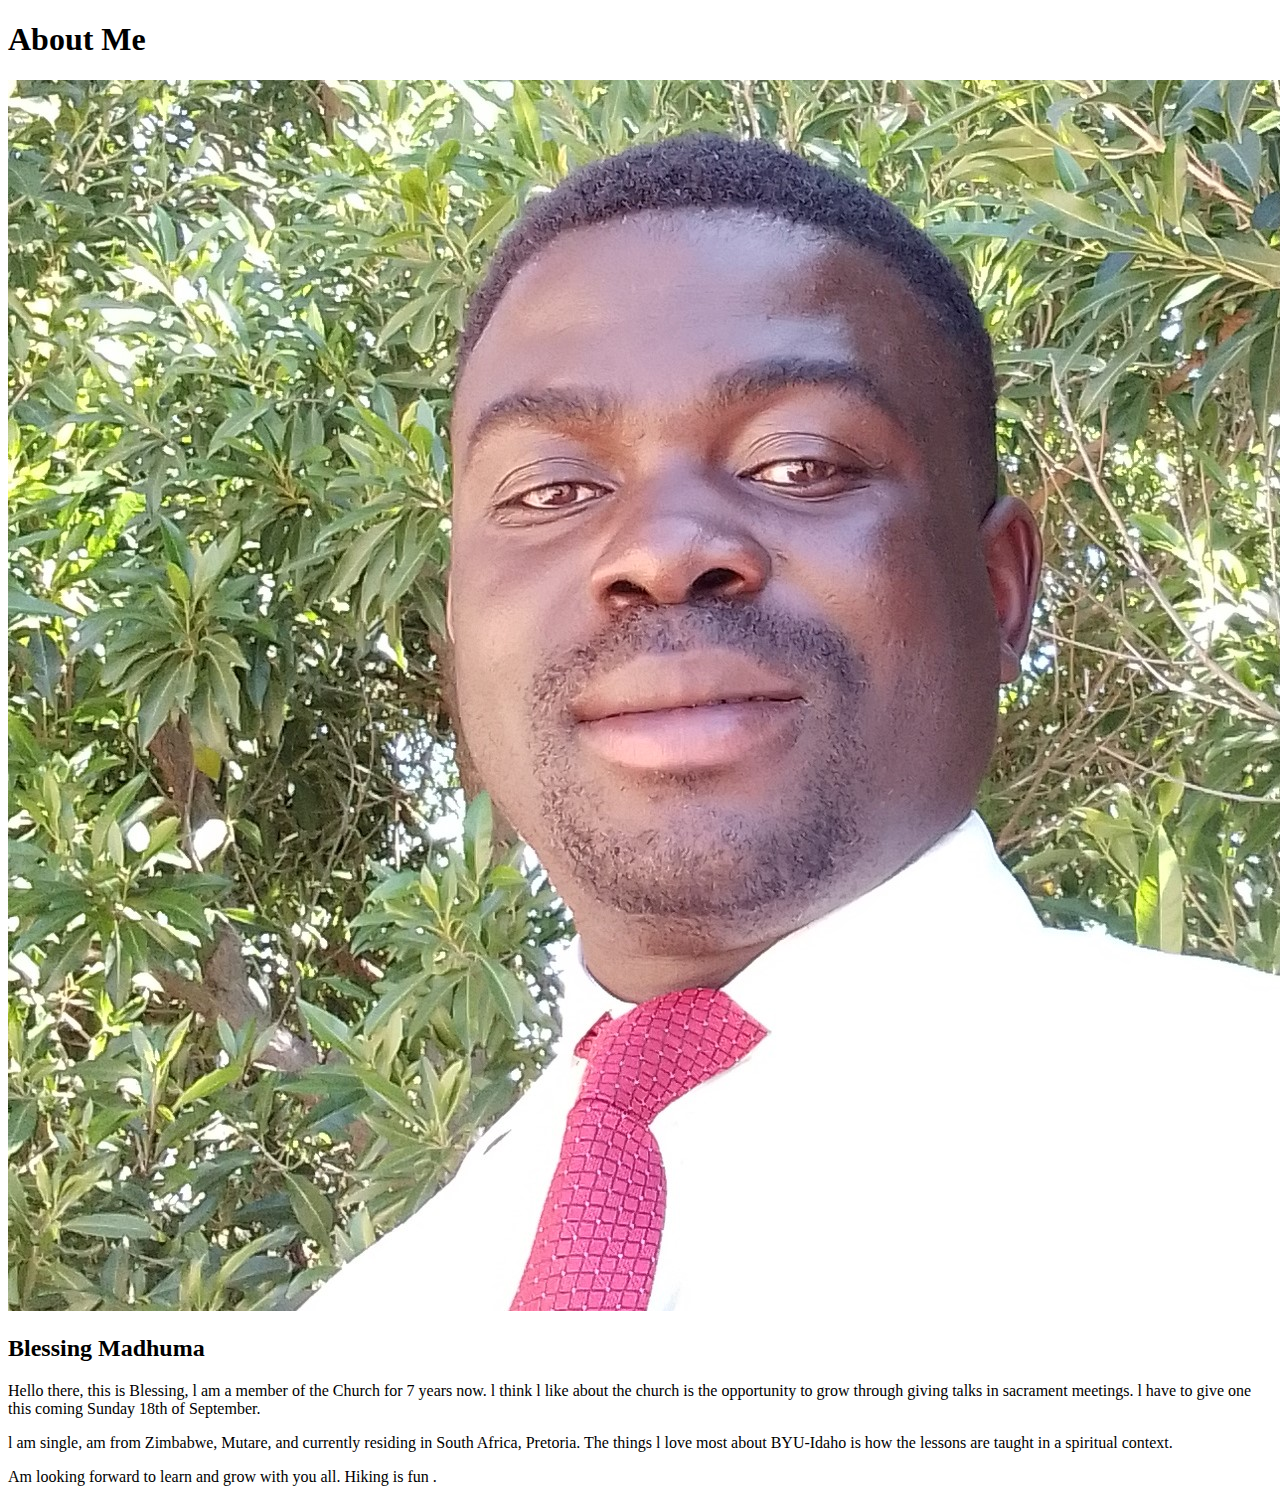
<file: aboutme/index.html>
<!DOCTYPE html>
<html lang="en">
<head>
    <meta charset="UTF-8">
    <meta http-equiv="X-UA-Compatible" content="IE=edge">
    <meta name="viewport" content="width=device-width, initial-scale=1.0">
    <title>All About Me</title>
</head>
<body>
 <h1>About Me</h1> 
 <img src="images/blee.jpg" alt="Image of me">
 <h2>Blessing Madhuma</h2> 
 <p>Hello there, this is Blessing, l am a member of the Church for 7 years now.
    l think l like about the church is the opportunity to grow through giving talks in sacrament
    meetings. l have to give one this coming Sunday 18th of September.
 </p>
 <p>l am single, am from Zimbabwe, Mutare, and currently residing in South Africa, Pretoria.
    The things l love most about BYU-Idaho is how the lessons are taught in a spiritual context.
 </p> 
 <p>Am looking forward to learn and grow with you all.
   Hiking is fun .
 </p>
</body>
</html>
</file>
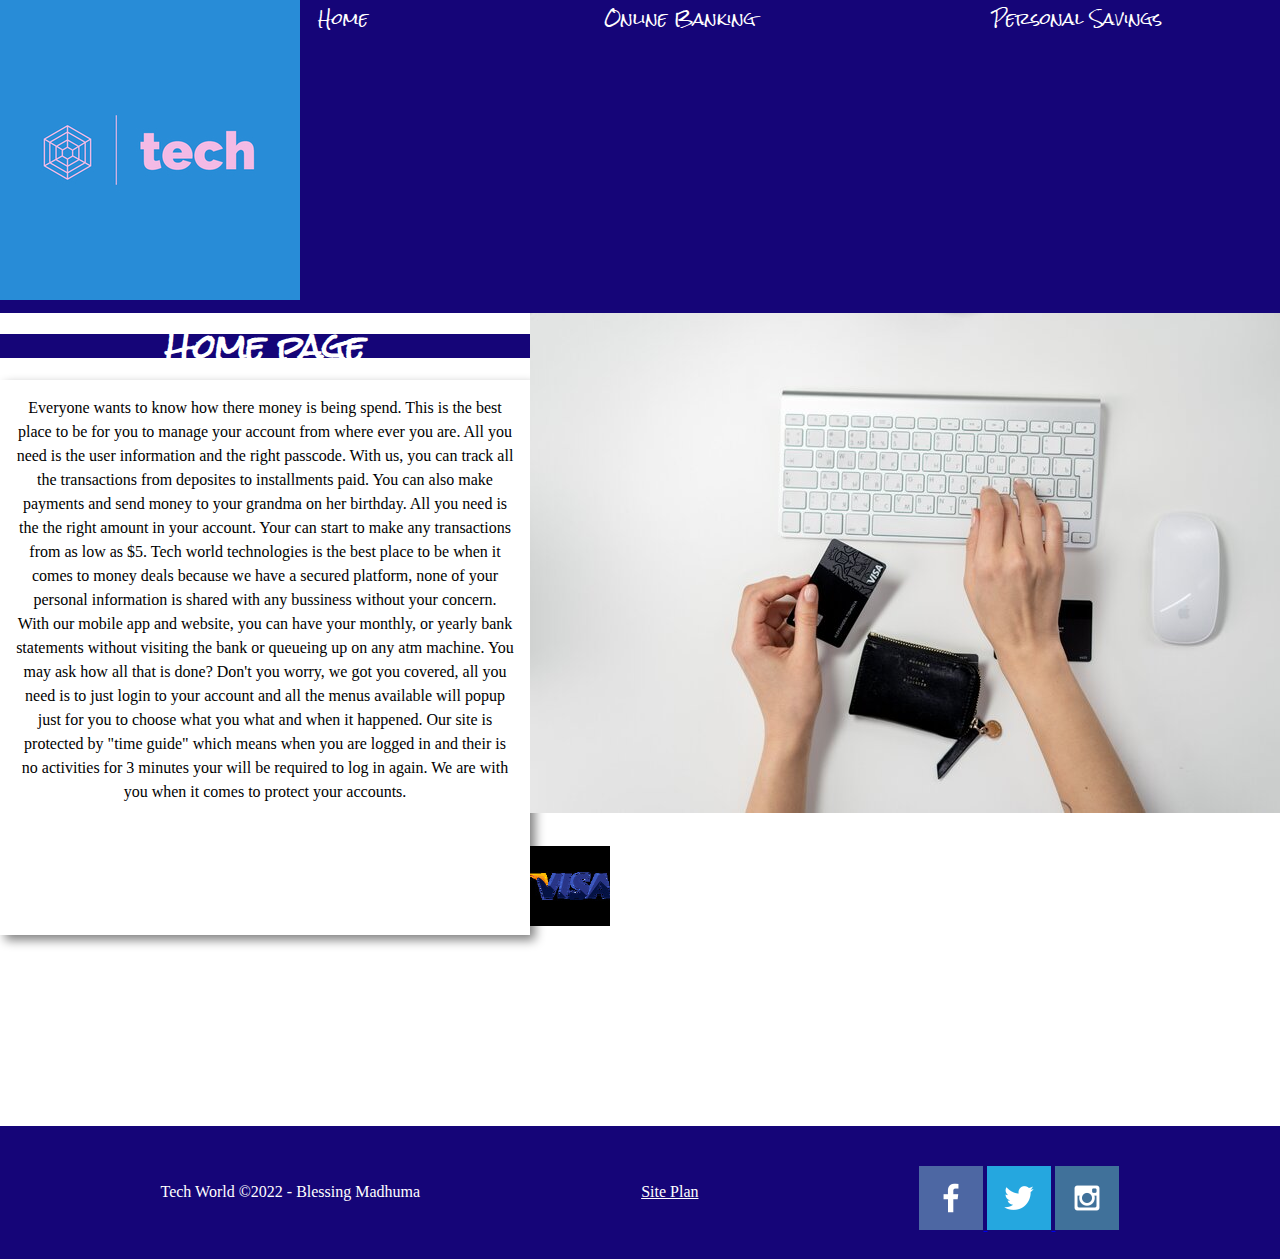
<file: tech/index.html>
<!DOCTYPE html>
<html lang="en">

<head>
    <link rel="stylesheet" href="styles/styles.css">

    <meta charset="UTF-8">
    <meta http-equiv="X-UA-Compatible" content="IE=edge">
    <meta name="viewport" content="width=device-width, initial-scale=1.0">
    <title>Tech World</title>
</head>
<body>
    <div id="content">
        <header>
            <a id="logo_link" href="index.html">
                <img src="images/tech-logos.jpg" alt="Logo image">
            </a>
            <nav>
                <a href="index.html">Home</a>
                <a href="online.html">Online Banking</a>
                <a href="personal.html">Personal Savings</a>
                
            </nav>
        </header>
    <main class="home-grid">
        <section class="msg">
        <h1>Home page</h1>
      <p>
          Everyone wants to know how there money is being spend. This is the best place to be for you to manage your account 
          from where ever you are. All you need is the user information and the right passcode. With us, you can track all the transactions 
          from deposites to installments paid. You can also make payments and send money to your grandma on her birthday. All you need is the 
          the right amount in your account. Your can start to make any transactions from as low as $5. 
  
          Tech world technologies is the best place to be when it comes to money deals because we have a secured platform, none of your personal 
          information is shared with any bussiness without your concern. With our mobile app and website, you can have your monthly, or yearly bank statements 
          without visiting the bank or queueing up on any atm machine. 
  
          You may ask how all that is done? Don't you worry, we got you covered, all you need is to just login to your account and 
          all the menus available will popup just for you to choose what you what and when it happened. Our site 
          is protected by "time guide" which means when you are logged in and their is no activities for 3 minutes your will be required to log in again.
          We are with you when it comes to protect your accounts.
      </p>
      </section>
        <img class="card-image" src="images/home.jpg" alt="image for person checking balance online">
        <img class="icon" src="images/visa.jpg" alt="icon for homepage">
      
    </main>
      <footer>
        <p>Tech World &copy;2022 - Blessing Madhuma</p>
        <p><a href="site-plan.html">Site Plan</a></p>
        
        <div class="social">
            <a href="https://facebook.com" target="_blank">
                <img src="images/facebook.png" alt="fb icon">
            </a>
            <a href="https://twitter.com" target="_blank">
                <img src="images/twitter.png" alt="twitter icon">
            </a>
            <a href="https://instagram.com" target="_blank">
                <img src="images/instagram.png" alt="instagram icon">
            </a>
        </div>
    </footer>

    </div>
</body>
</html>
</file>
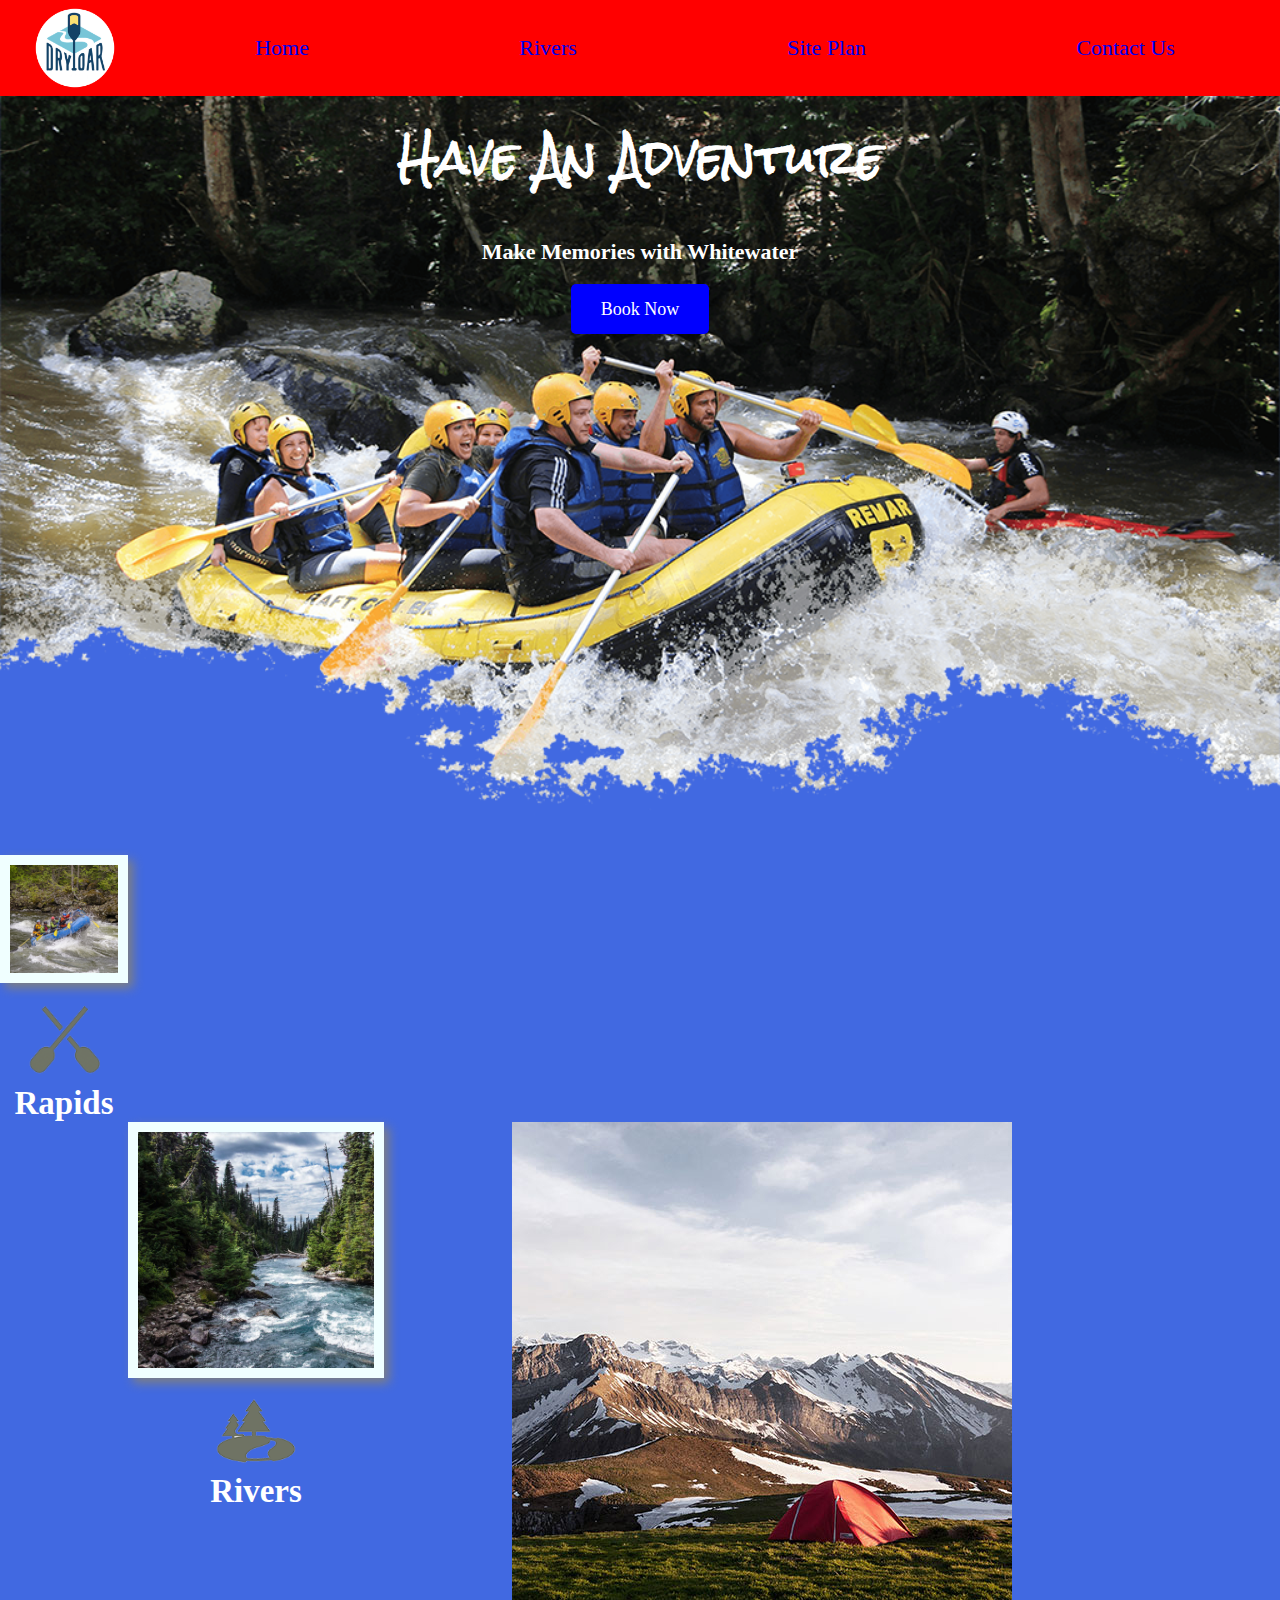
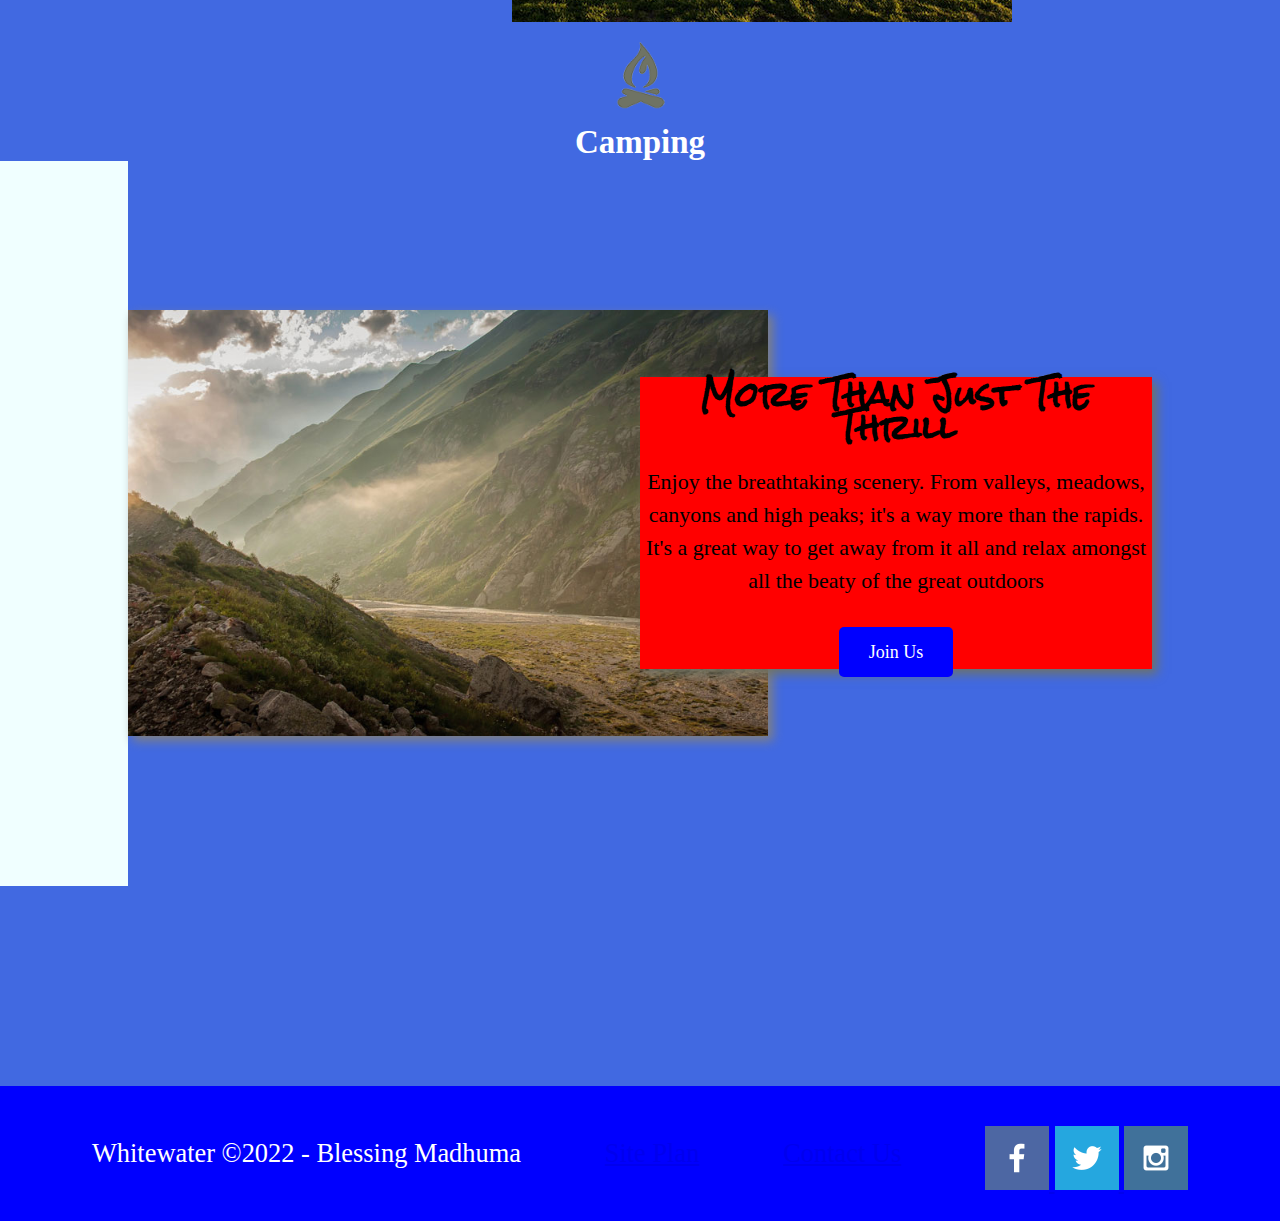
<file: wwr/index.html>
<!DOCTYPE html>
<html lang="en">
<head>
    <link rel="stylesheet" href="styles/style.css">
    <meta charset="UTF-8">
    <meta http-equiv="X-UA-Compatible" content="IE=edge">
    <meta name="viewport" content="width=device-width, initial-scale=1.0">
    <title>Whitewater Rafting Vacations</title>
</head>
<body>
    <div id="content">
        <header>
            <a id="logo_link" href="index.html">
                <img class="logo" src="images/logo.png" alt="Whitewater Rafting Logo">
            </a>
            <nav>
                <a href="index.html">Home</a>
                <a href="rivers.html">Rivers</a>
                <a href="site-plan-rafting.html">Site Plan</a>
                <a href="contactus.html">Contact Us</a>
            </nav>
        </header>
        <div id="hero">
            <div id="hero-box">
                <img id="hero-img" src="images/hero.png" alt="People enjoy rafting">
            </div>
            <section id="hero-msg">
                <h1 class="home-title">Have An Adventure</h1>
                <h4>Make Memories with Whitewater</h4>
                <div class='button-box'>
                    <a class='book' href="rates.html">Book Now</a>
                </div>
            </section>
        </div>
        <main class="home-grid">
            <section class="rivers-card">
                <img class="card-img" src="images/rivers.jpg" alt="River in forest">
                <img class="icon" src="images/river_icon.png" alt="river icon">
                <h2>Rivers</h2>
            </section>
            <section class="camping-card">
                <img class="card-image" src="images/camping.jpg" alt="tent in mountain">
                <img class="icon" src="images/fire_icon.png" alt="">
                <h2>Camping</h2>
            </section>
            <section class="rapids-cards">
                <img class="card-img" src="images/rapids.jpg" alt="rafting boat">
                <img class="icon" src="images/oars.png" alt="oars icon">
                <h2>Rapids</h2>
            </section>
            <div id="background"></div>
            <img class="mountains" src="images/mountains.jpg" alt="Misty mountains">
            <section class="msg">
                <h2>More Than Just The Thrill</h2>
                <p>Enjoy the breathtaking scenery. From valleys, meadows, canyons
                    and high peaks; it's a way more than the rapids.
                    It's a great way to get away from it all and relax amongst
                    all the beaty of the great outdoors
                </p>
                <a class='join' href="rivers.html">Join Us</a>
            </section>
        </main> 
        <footer>
            <p>Whitewater &copy;2022 - Blessing Madhuma</p>
            <p><a href="site-plan-rafting.html">Site Plan</a></p>
            <p><a href="contactus.html">Contact Us</a></p>
            <div class="social">
                <a href="https://facebook.com" target="_blank">
                    <img src="images/facebook.png" alt="fb icon">
                </a>
                <a href="https://twitter.com" target="_blank">
                    <img src="images/twitter.png" alt="twitter icon">
                </a>
                <a href="https://instagram.com" target="_blank">
                    <img src="images/instagram.png" alt="instagram icon">
                </a>
            </div>
        </footer>
    </div>
</body>
</html>
</file>
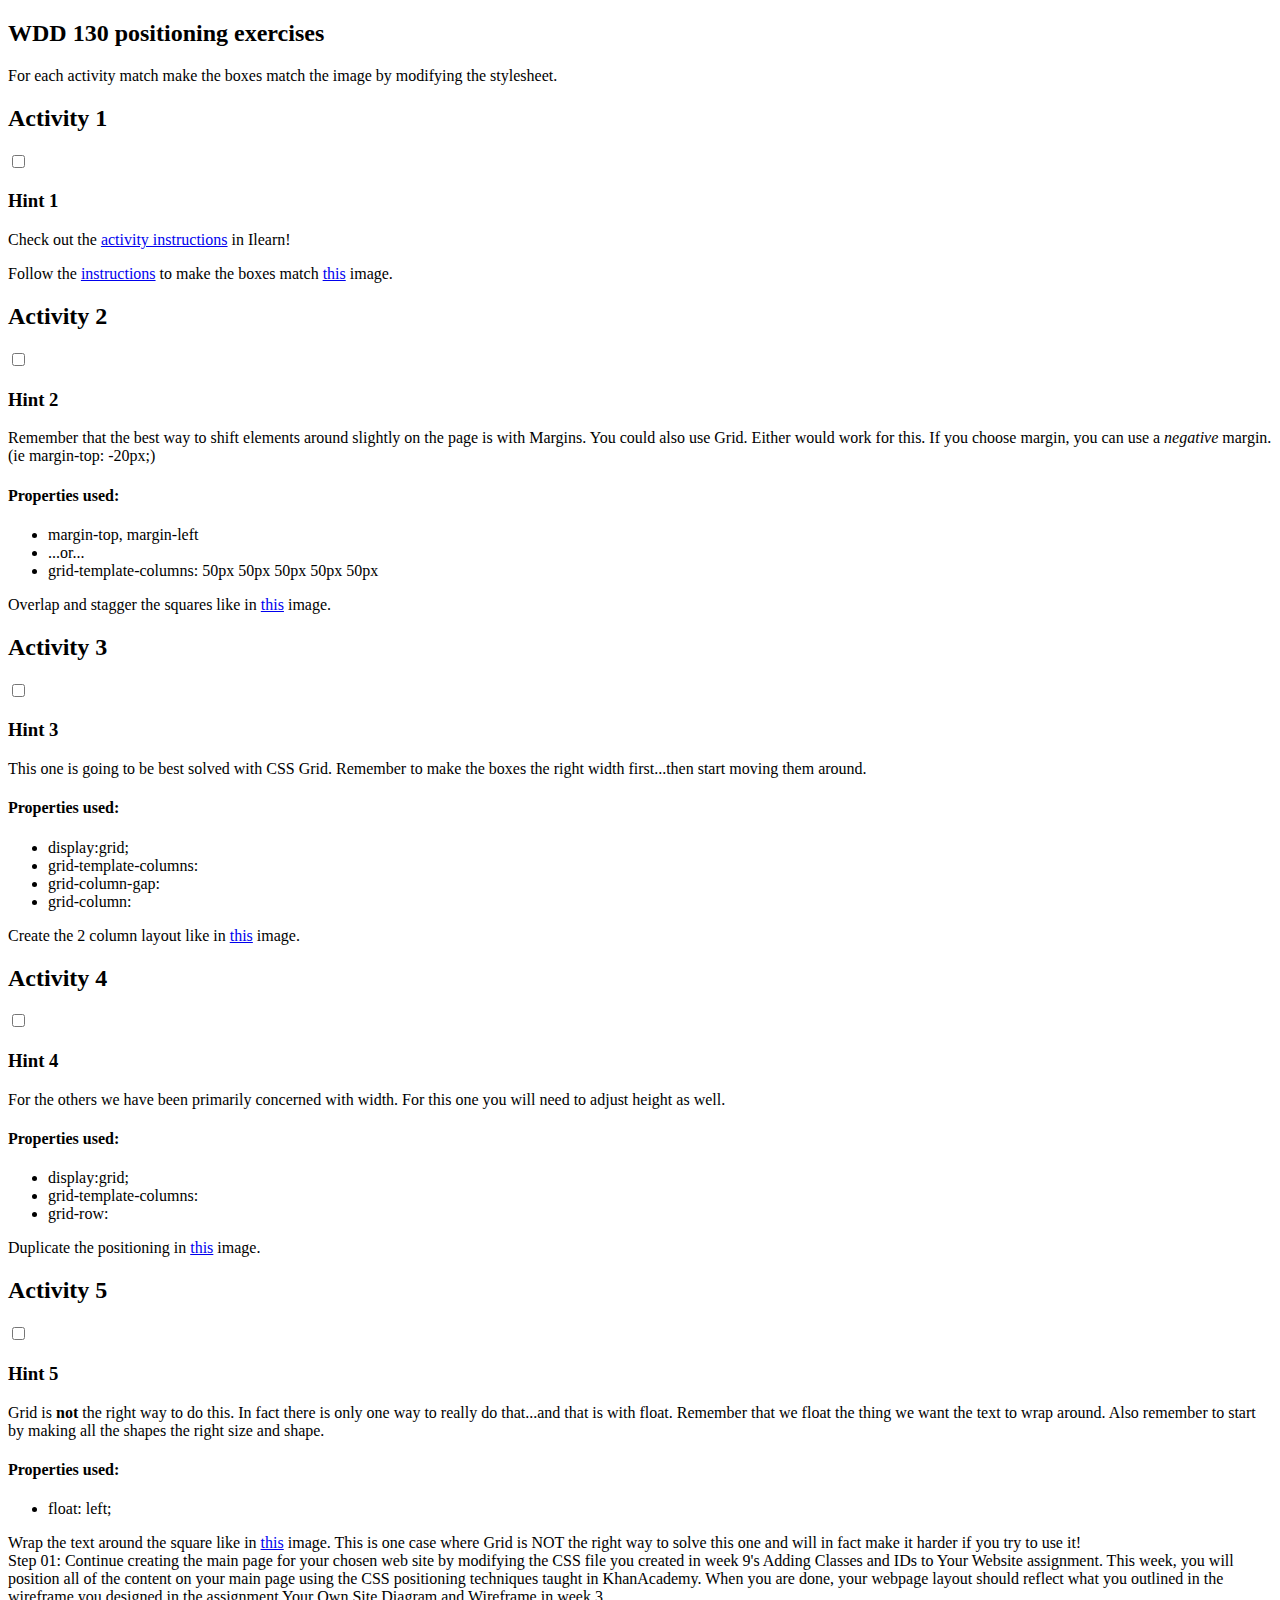
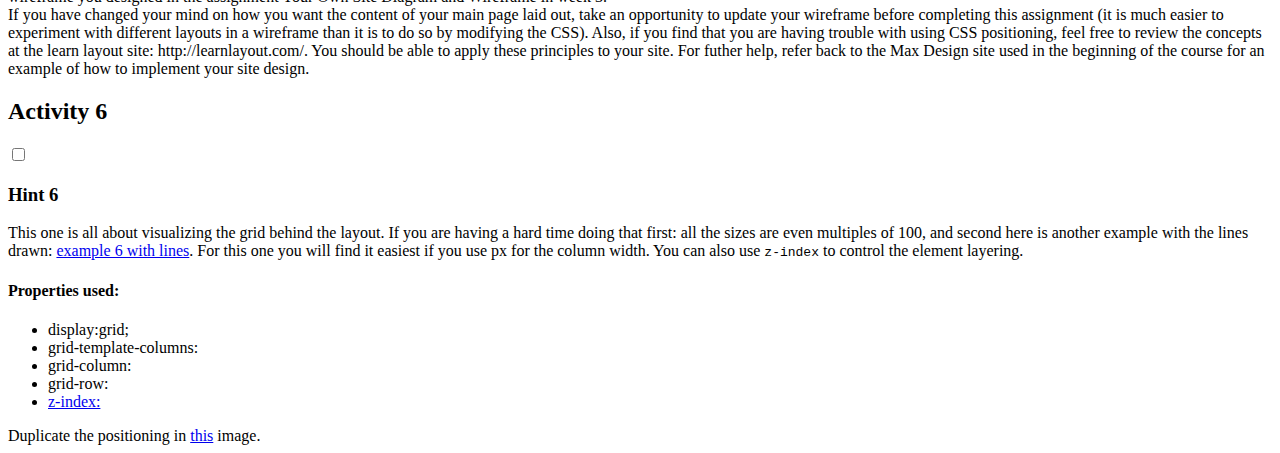
<file: positioning.html>
<!DOCTYPE html>
<html lang="en">
  <head>
    <!-- HTML - Name: positioning.html -->
    <title>Positioning Activity</title>
    <link rel="styleswoheet" type="text/css" href="positionstyles.css" />
  </head>
  <body>
    <div class="activity">
      <h2>WDD 130 positioning exercises</h2>
      For each activity match make the boxes match the image by modifying the stylesheet.</div>
    <div class="activity">
      <h2>Activity 1</h2>
      <section class="hint"><input type="checkbox" ><i></i> <h3>Hint 1</h3><div><p>Check out the <a href="https://byui-wdd.github.io/wdd130/activities/w06-css-positioning.html" target="_blank">activity instructions</a> in Ilearn!</p></div></section>
      <p>Follow the <a href="https://byui-wdd.github.io/wdd130/activities/w06-css-positioning.html" target="_blank">instructions</a> to make the boxes match  <a href="https://byui-wdd.github.io/wdd130/images/example1.png" target="_blank">this</a> image.</p>
      <div class="content1" >
        <div class="red1" ></div>
        <div class="green1" ></div>
        <div class="green1" ></div>
        <div class="yellow1"></div>
        <div class="yellow1"></div>
        <div class="blue1"></div>
      </div>
    </div>
    <div class="activity">
      <h2>Activity 2</h2>
      <section class="hint"><input type="checkbox" > <h3>Hint 2</h3><i></i><div><p>Remember that the best way to shift elements around slightly on the page is with Margins.  You could also use Grid.  Either would work for this. If you choose margin, you can use a <em>negative</em> margin. (ie margin-top: -20px;)</p><h4>Properties used:</h4><ul><li>margin-top, margin-left</li><li>...or...</li><li>grid-template-columns: 50px 50px 50px 50px 50px </li></ul></div></section>
      <p>Overlap and stagger the squares like in <a href="https://byui-wdd.github.io/wdd130/images/example2.png" target="_blank">this</a> image.</p>
      <div class="content2" >
        <div class="red2" ></div>
        <div class="green2" ></div>
        <div class="yellow2"></div>
        <div class="blue2"></div>
      </div>
    </div>
    <div class="activity">
      <h2>Activity 3</h2>
      <section class="hint"><input type="checkbox" > <h3>Hint 3</h3><i></i><div><p>This one is going to be best solved with CSS Grid. Remember to make the boxes the right width first...then start moving them around. </p><h4>Properties used:</h4><ul><li>display:grid;</li><li>grid-template-columns:</li><li>grid-column-gap:</li>
        <li>grid-column:</li>  </ul></div></section>
      Create the 2 column layout like in <a href="https://byui-wdd.github.io/wdd130/images/example3.png" target="_blank">this</a>  image.
      <div class="content3" >
        <div class="red3" ></div>
        <div class="green3" ></div>
        <div class="yellow3"></div>
        <div class="blue3"></div>
      </div>
    </div>
    <div class="activity">
      <h2>Activity 4</h2>
      <section class="hint"><input type="checkbox" > <h3>Hint 4</h3><i></i><div><p>For the others we have been primarily concerned with width. For this one you will need to adjust height as well. </p><h4>Properties used:</h4><ul><li>display:grid;</li><li>grid-template-columns:</li><li>grid-row:</li></ul></div></section>
      Duplicate the positioning in <a href="https://byui-wdd.github.io/wdd130/images/example4.png" target="_blank">this</a> image. 
      <div class="content4" >
        <div class="red4" ></div>
        <div class="green4" ></div>
        <div class="yellow4"></div>
        <div class="blue4"></div>
      </div>
    </div>

    <div class="activity">
      <h2>Activity 5</h2>
      <section class="hint"><input type="checkbox" > <h3>Hint 5</h3><i></i><div><p>Grid is <strong>not</strong> the right way to do this.  In fact there is only one way to really do that...and that is with float. Remember that we float the thing we want the text to wrap around.  Also remember to start by making all the shapes the right size and shape.</p><h4>Properties used:</h4><ul><li>float: left;</li></ul></div></section>
      Wrap the text around the square like in <a href="https://byui-wdd.github.io/wdd130/images/example5.png" target="_blank">this</a> image. This is one case where Grid is NOT the right way to solve this one and will in fact make it harder if you try to use it!
      <div class="content5" >
        <div class="red5" ></div>
        <div class="green5" ></div>
        <div class="yellow5">Step 01: Continue creating the main page for your chosen web site by modifying the CSS file you created in week 9's Adding Classes and IDs to Your Website assignment. This week, you will position all of the content on your main page using the CSS positioning techniques taught in KhanAcademy. When you are done, your webpage layout should reflect what you outlined in the wireframe you designed in the assignment Your Own Site Diagram and Wireframe in week 3. <br />
          If you have changed your mind on how you want the content of your main page laid out, take an opportunity to update your wireframe before completing this assignment (it is much easier to experiment with different layouts in a wireframe than it is to do so by modifying the CSS). Also, if you find that you are having trouble with using CSS positioning, feel free to review the concepts at the learn layout site: http://learnlayout.com/. You should be able to apply these principles to your site. For futher help, refer back to the Max Design site used in the beginning of the course for an example of how to implement your site design.</div>
        <div class="blue5"></div>
      </div>
    </div>
    <div class="activity">
      <h2>Activity 6</h2>
      <section class="hint"><input type="checkbox" > <h3>Hint 6</h3><i></i><div><p>This one is all about visualizing the grid behind the layout. If you are having a hard time doing that first: all the sizes are even multiples of 100, and second here is another example with the lines drawn: <a href="https://byui-wdd.github.io/wdd130/images/example6-hint.png" target="_blank">example 6 with lines</a>. For this one you will find it easiest if you use px for the column width. You can also use <kbd>z-index</kbd> to control the element layering.    </p><h4>Properties used:</h4><ul><li>display:grid;</li><li>grid-template-columns:</li><li>grid-column:</li><li>grid-row:</li><li><a href="https://www.w3schools.com/cssref/pr_pos_z-index.asp" target="_blank">z-index:</a></li></ul></div></section>
      Duplicate the positioning in <a href="https://byui-wdd.github.io/wdd130/images/example6.png" target="_blank">this</a> image.
      <div class="content6" >
        <div class="red6" ></div>
        <div class="green6" ></div>
        <div class="yellow6"></div>
        <div class="blue6"></div>
      </div>
    </div>
  </body>
</html>
</file>
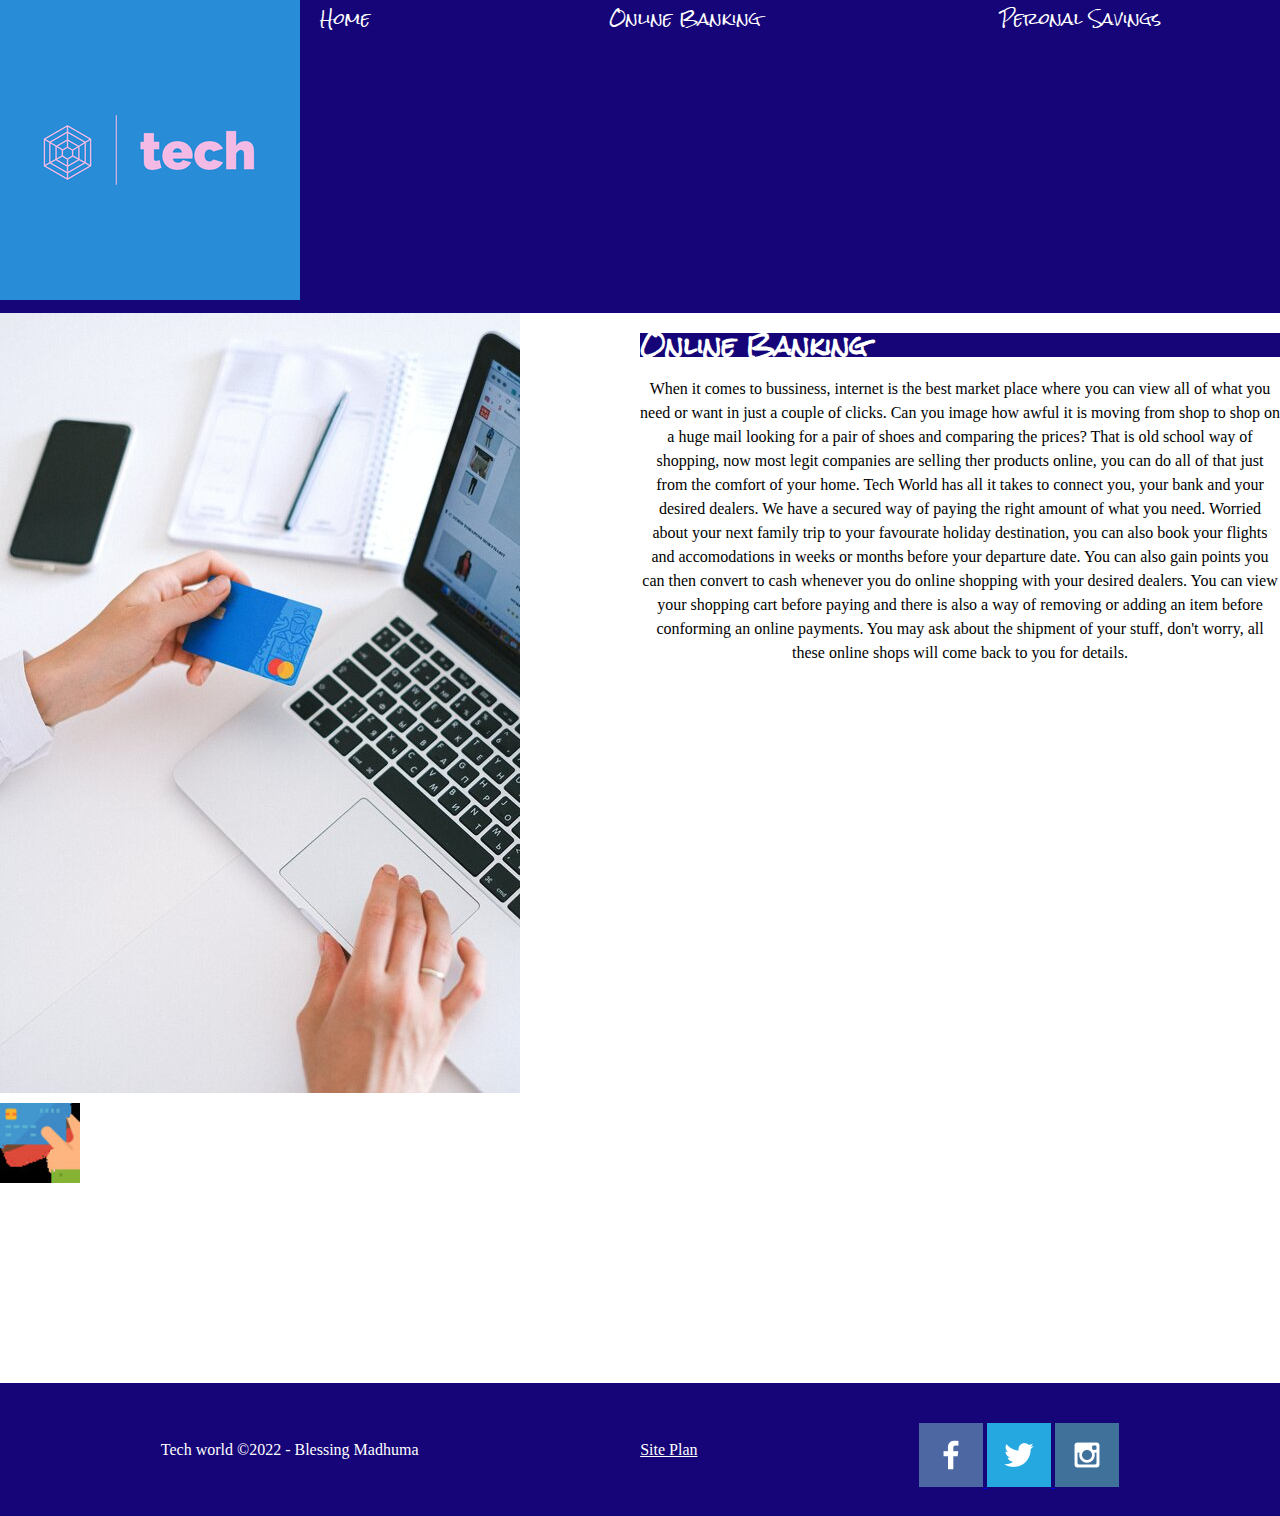
<file: tech/online.html>
<!DOCTYPE html>
<html lang="en">
<head>
    
    
    <link rel="stylesheet" href="styles/styles.css">

    <meta charset="UTF-8">
    <meta http-equiv="X-UA-Compatible" content="IE=edge">
    <meta name="viewport" content="width=device-width, initial-scale=1.0">
    <title>Tech World</title>
</head>
<body>
    <div id="content">
        <header>
            <a id="logo_link" href="index.html">
                <img src="images/tech-logos.jpg" alt="Logo image">
            </a>
            <nav>
                <a href="index.html">Home</a>
                <a href="online.html">Online Banking</a>
                <a href="personal.html">Peronal Savings</a>
                
            </nav>
        </header>
    <main class="home-grd">
        <section class="mg">

        <h2>Online Banking</h2>
      <p>
        When it comes to bussiness, internet is the best market place where you can view all of what you need or want in 
        just a couple of clicks. Can you image how awful it is moving from shop to shop on a huge mail looking for a pair of shoes 
        and comparing the prices? That is old school way of shopping, now most legit companies are selling ther products online, you can do all 
        of that just from the comfort of your home. Tech World has all it takes to connect you, your bank and your desired dealers. We have a
        secured way of paying the right amount of what you need.

        Worried about your next family trip to your favourate holiday destination, you can also book your flights and accomodations in weeks or months 
        before your departure date. You can also gain points you can then convert to cash whenever you do online shopping with your desired dealers.
        You can view your shopping cart before paying and there is also a way of removing or adding an item before conforming an online payments.
        You may ask about the shipment of your stuff, don't worry, all these online shops will come back to you for details.
      </p>
      </section>
      <img class="card-imge" src="images/page1.jpg" alt="person making online payments">
      <img class="icn" src="images/debit-card.jpg" alt="debit-card-icon">
    </main>
      <footer>
        <p>Tech world &copy;2022 - Blessing Madhuma</p>
        <p><a href="site-plan.html">Site Plan</a></p>

        <div class="social">
            <a href="https://facebook.com" target="_blank">
                <img src="images/facebook.png" alt="fb icon">
            </a>
            <a href="https://twitter.com" target="_blank">
                <img src="images/twitter.png" alt="twitter icon">
            </a>
            <a href="https://instagram.com" target="_blank">
                <img src="images/instagram.png" alt="instagram icon">
            </a>
        </div>
    </footer>

    </div>
</body>
</html>
</file>
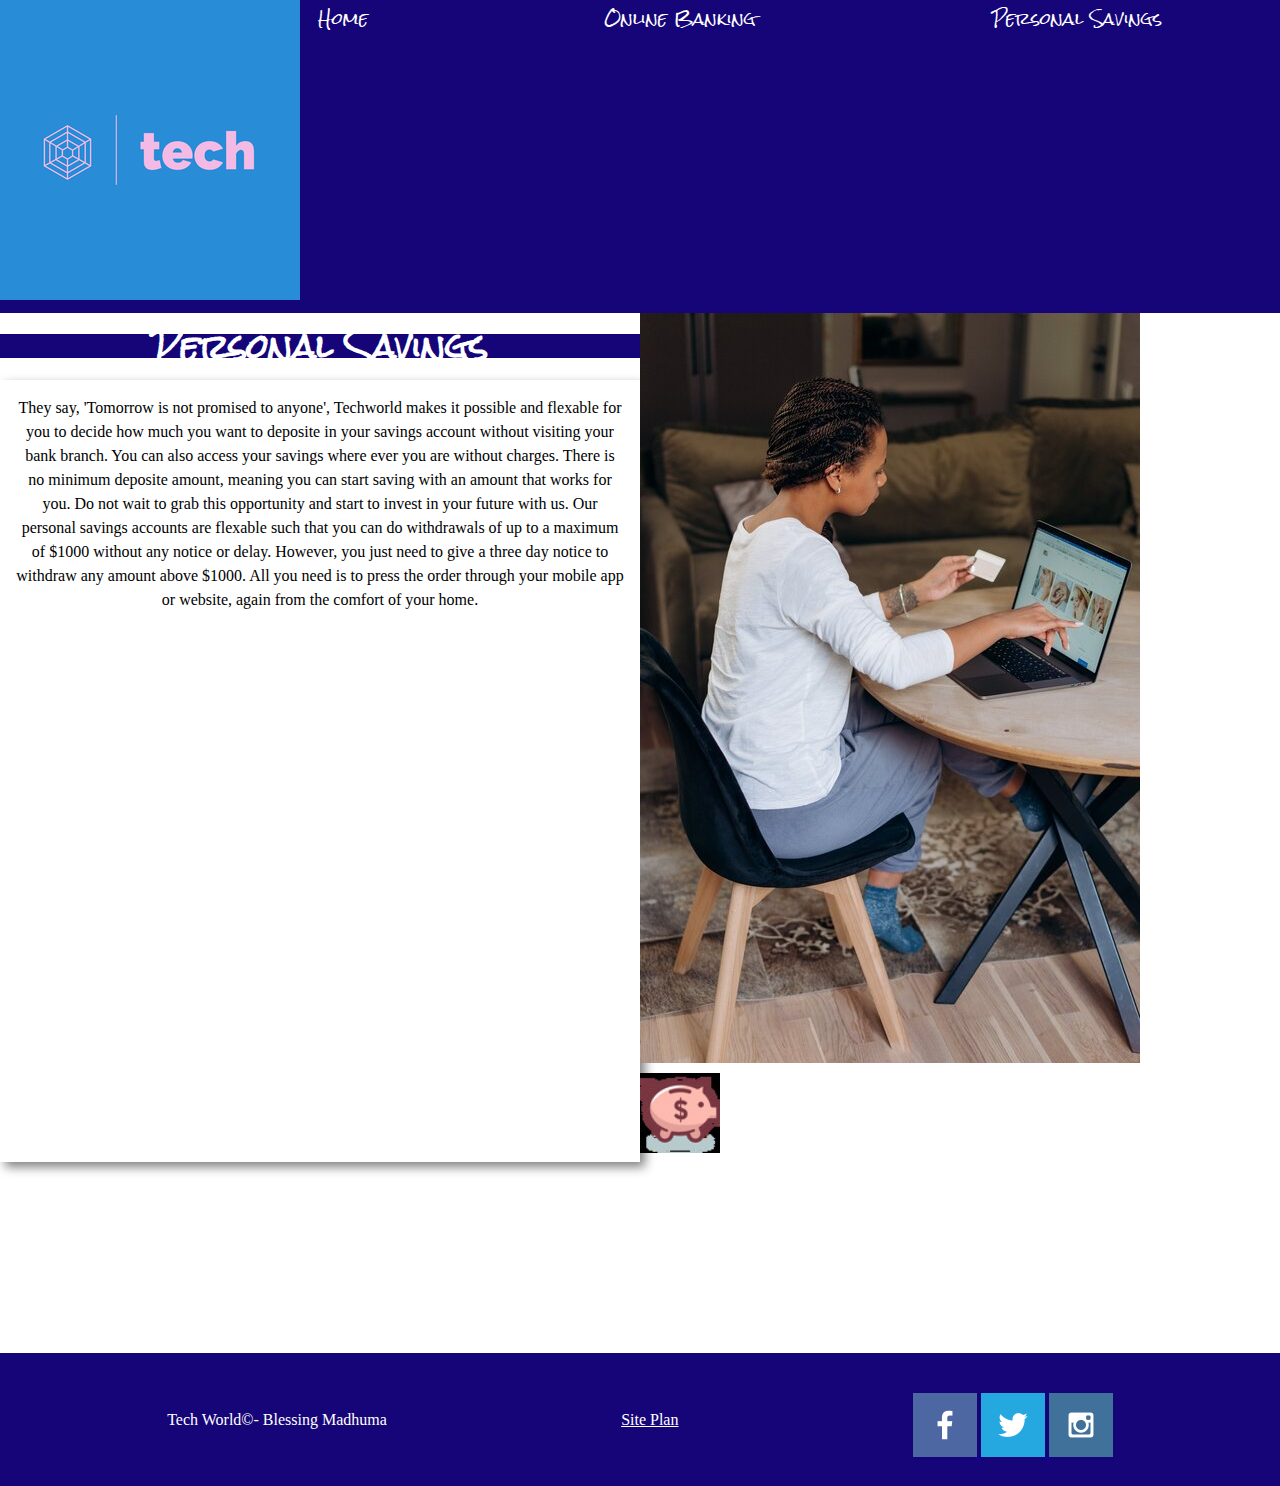
<file: tech/personal.html>
<!DOCTYPE html>
<html lang="en">
<head>
    
    <link rel="stylesheet" href="styles/styles.css">
    <meta charset="UTF-8">
    <meta http-equiv="X-UA-Compatible" content="IE=edge">
    <meta name="viewport" content="width=device-width, initial-scale=1.0">
    <title>Tech World</title>
</head>
<body>
    <div id="content">
        <header>
            <a id="logo_link" href="index.html">
                <img src="images/tech-logos.jpg" alt="Logo image">
            </a>
            <nav>
                <a href="index.html">Home</a>
                <a href="online.html">Online Banking</a>
                <a href="personal.html">Personal Savings</a>
                
            </nav>
        </header>
    <main class="home-grid">
        <section class="msg">

        <h1>Personal Savings</h1>
       <p>
        They say, 'Tomorrow is not promised to anyone', Techworld makes it possible and flexable for you to decide how much you want to deposite 
        in your savings account without visiting your bank branch. You can also access your savings where ever you are without charges.
        There is no minimum deposite amount, meaning you can start saving with an amount that works for you. Do not wait to grab this opportunity 
        and start to invest in your future with us.

        Our personal savings accounts are flexable such that you can do withdrawals of up to a maximum of $1000 without any notice or delay. However, you
        just need to give a three day notice to withdraw any amount above $1000. All you need is to press the order through your mobile app or website, again from the 
        comfort of your home.
       </p>
       </section>
       <img class="card-image" src="images/page2.jpg" alt="image of person doing personal saving">
       <img class="icon" src="images/saving-icon.jpg" alt="saving-icon">
    </main>
      <footer>
        <p>Tech World&copy;- Blessing Madhuma</p>
        <p><a href="site-plan.html">Site Plan</a></p>
        
        <div class="social">
            <a href="https://facebook.com" target="_blank">
                <img src="images/facebook.png" alt="fb icon">
            </a>
            <a href="https://twitter.com" target="_blank">
                <img src="images/twitter.png" alt="twitter icon">
            </a>
            <a href="https://instagram.com" target="_blank">
                <img src="images/instagram.png" alt="instagram icon">
            </a>
        </div>
    </footer>

    </div>
</body>
</html>
</file>
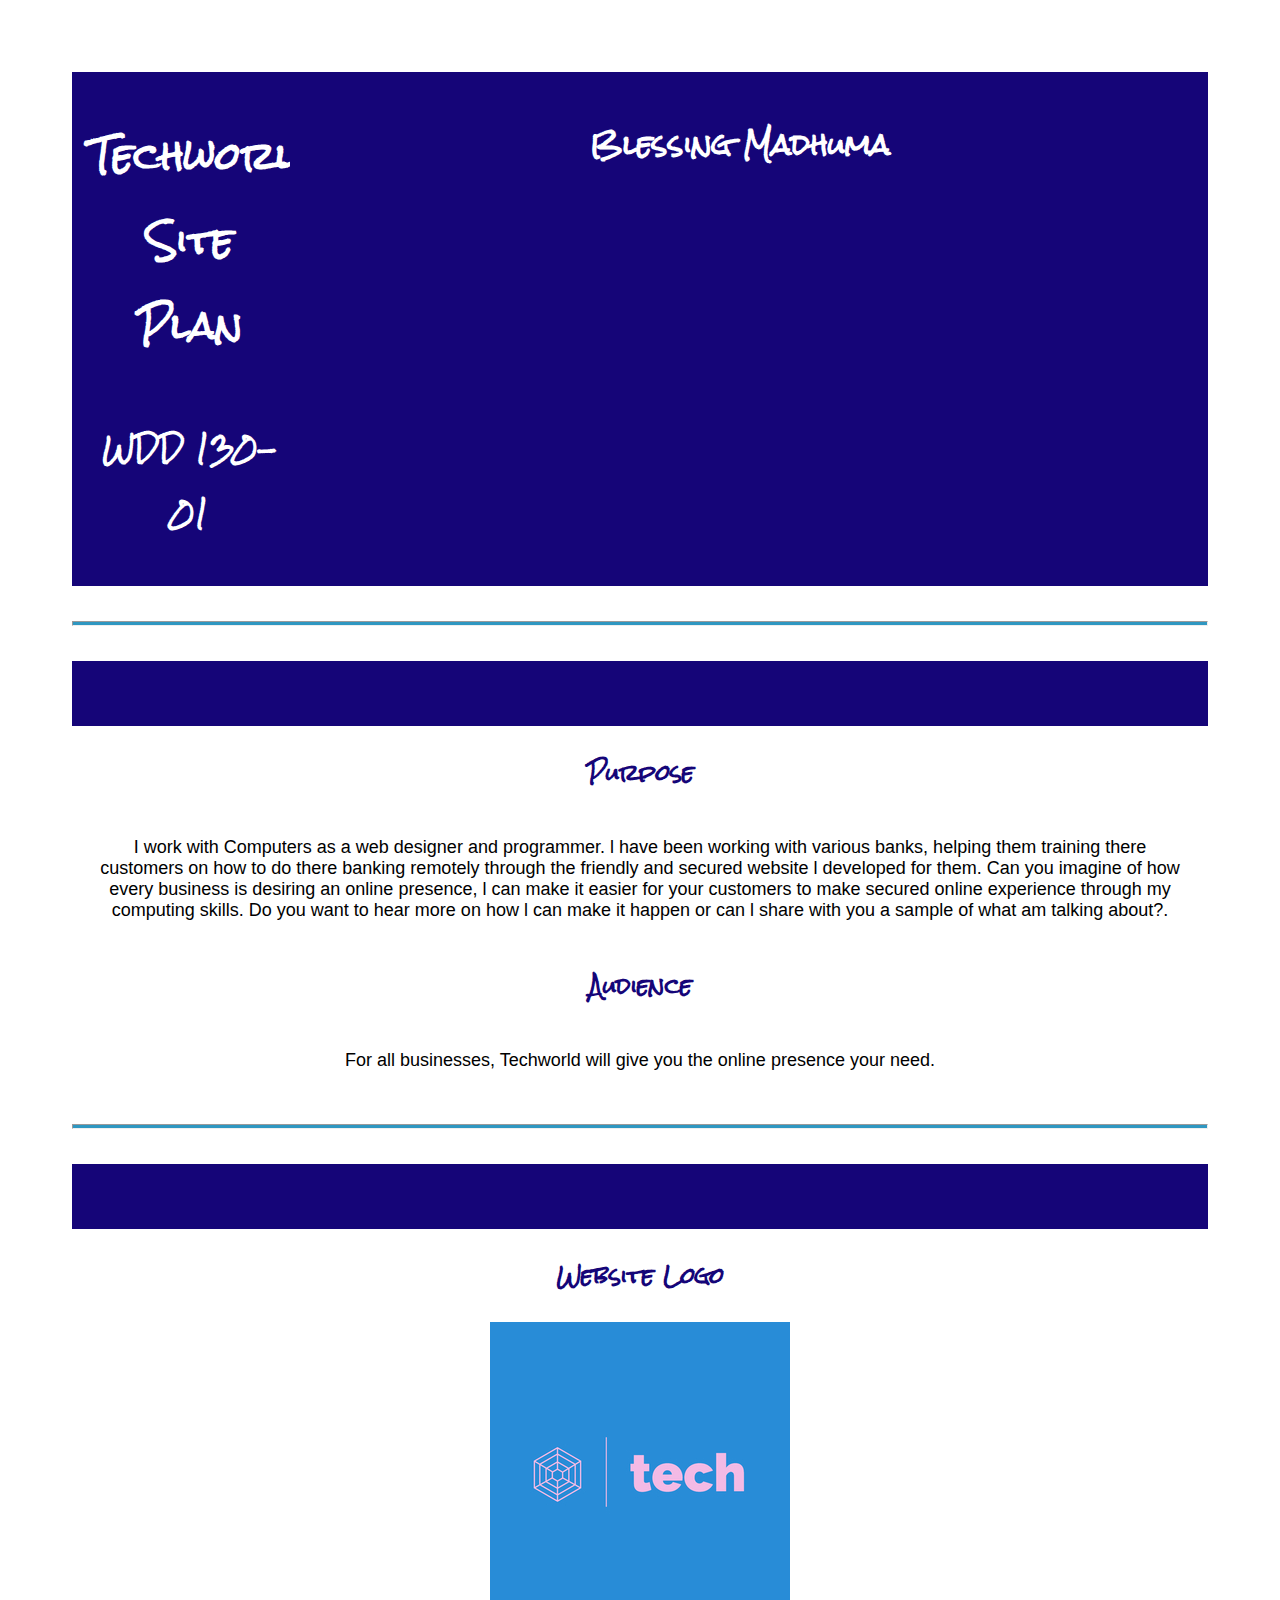
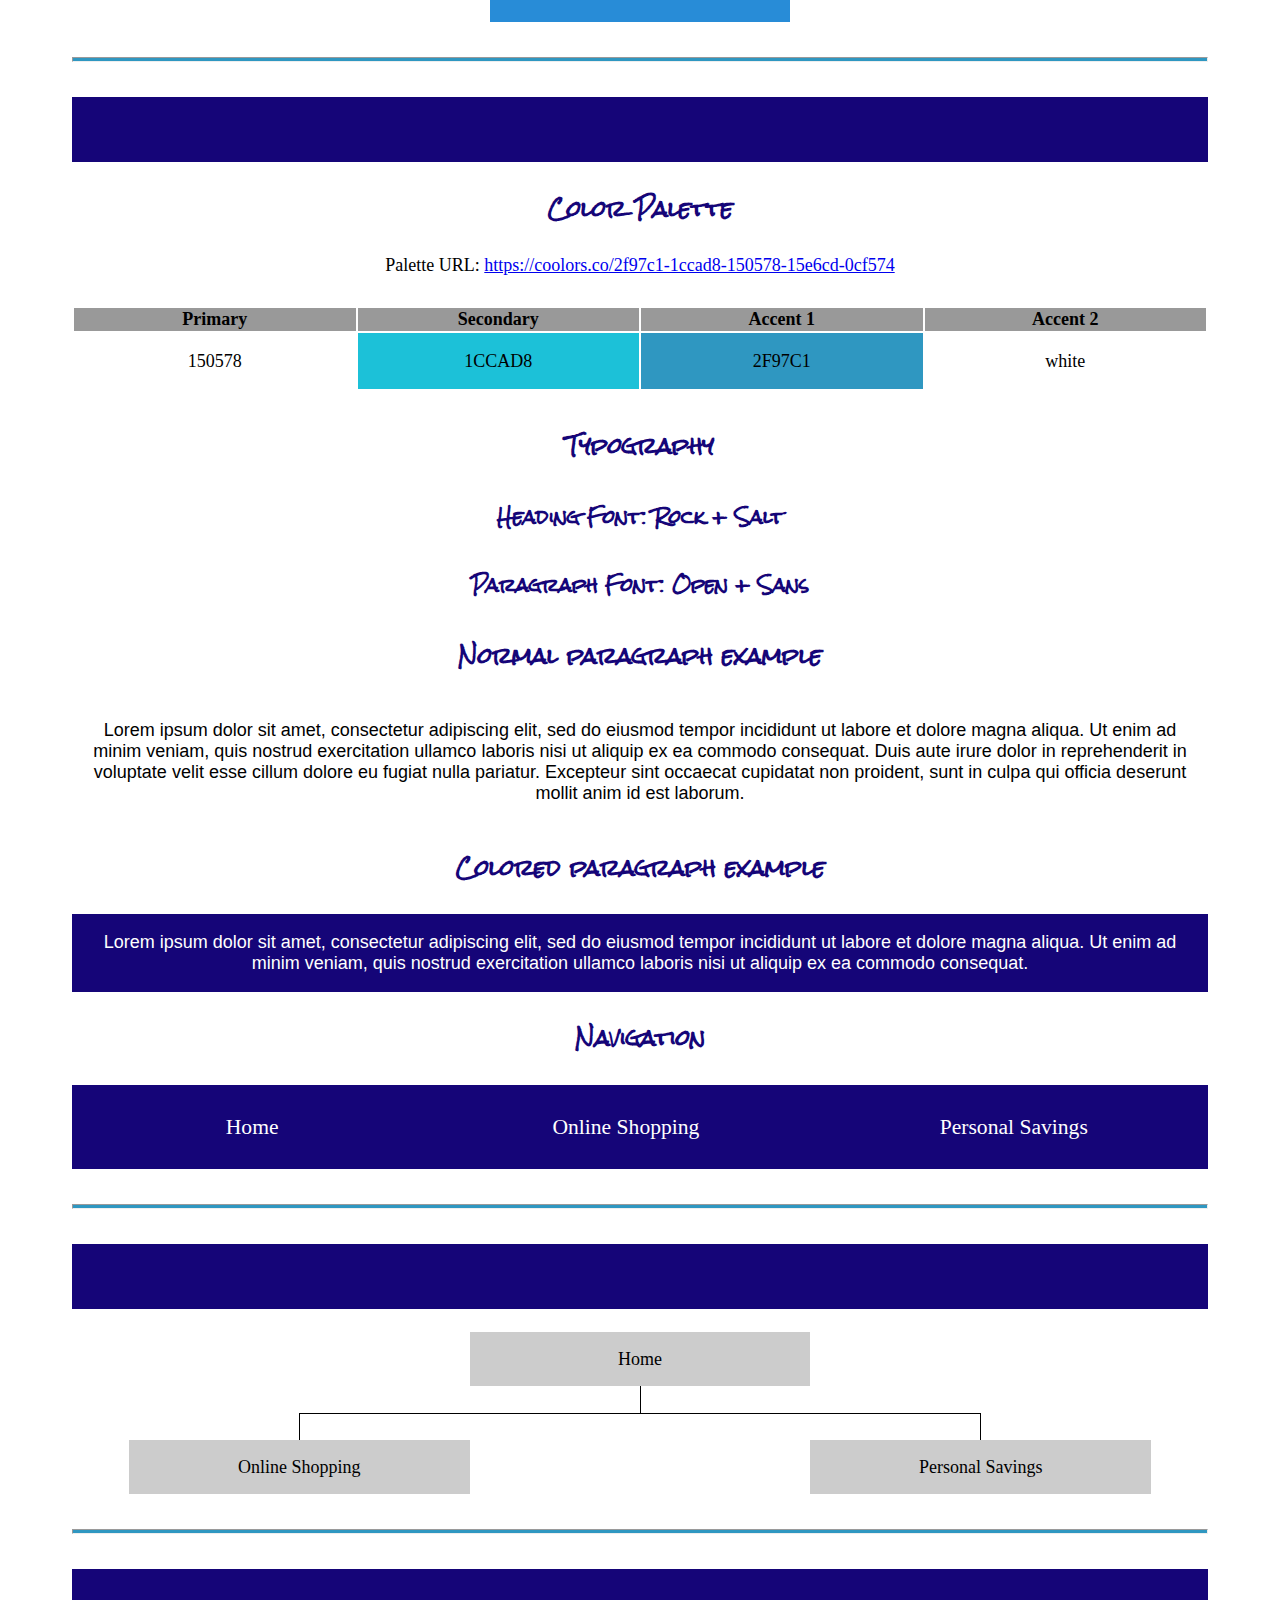
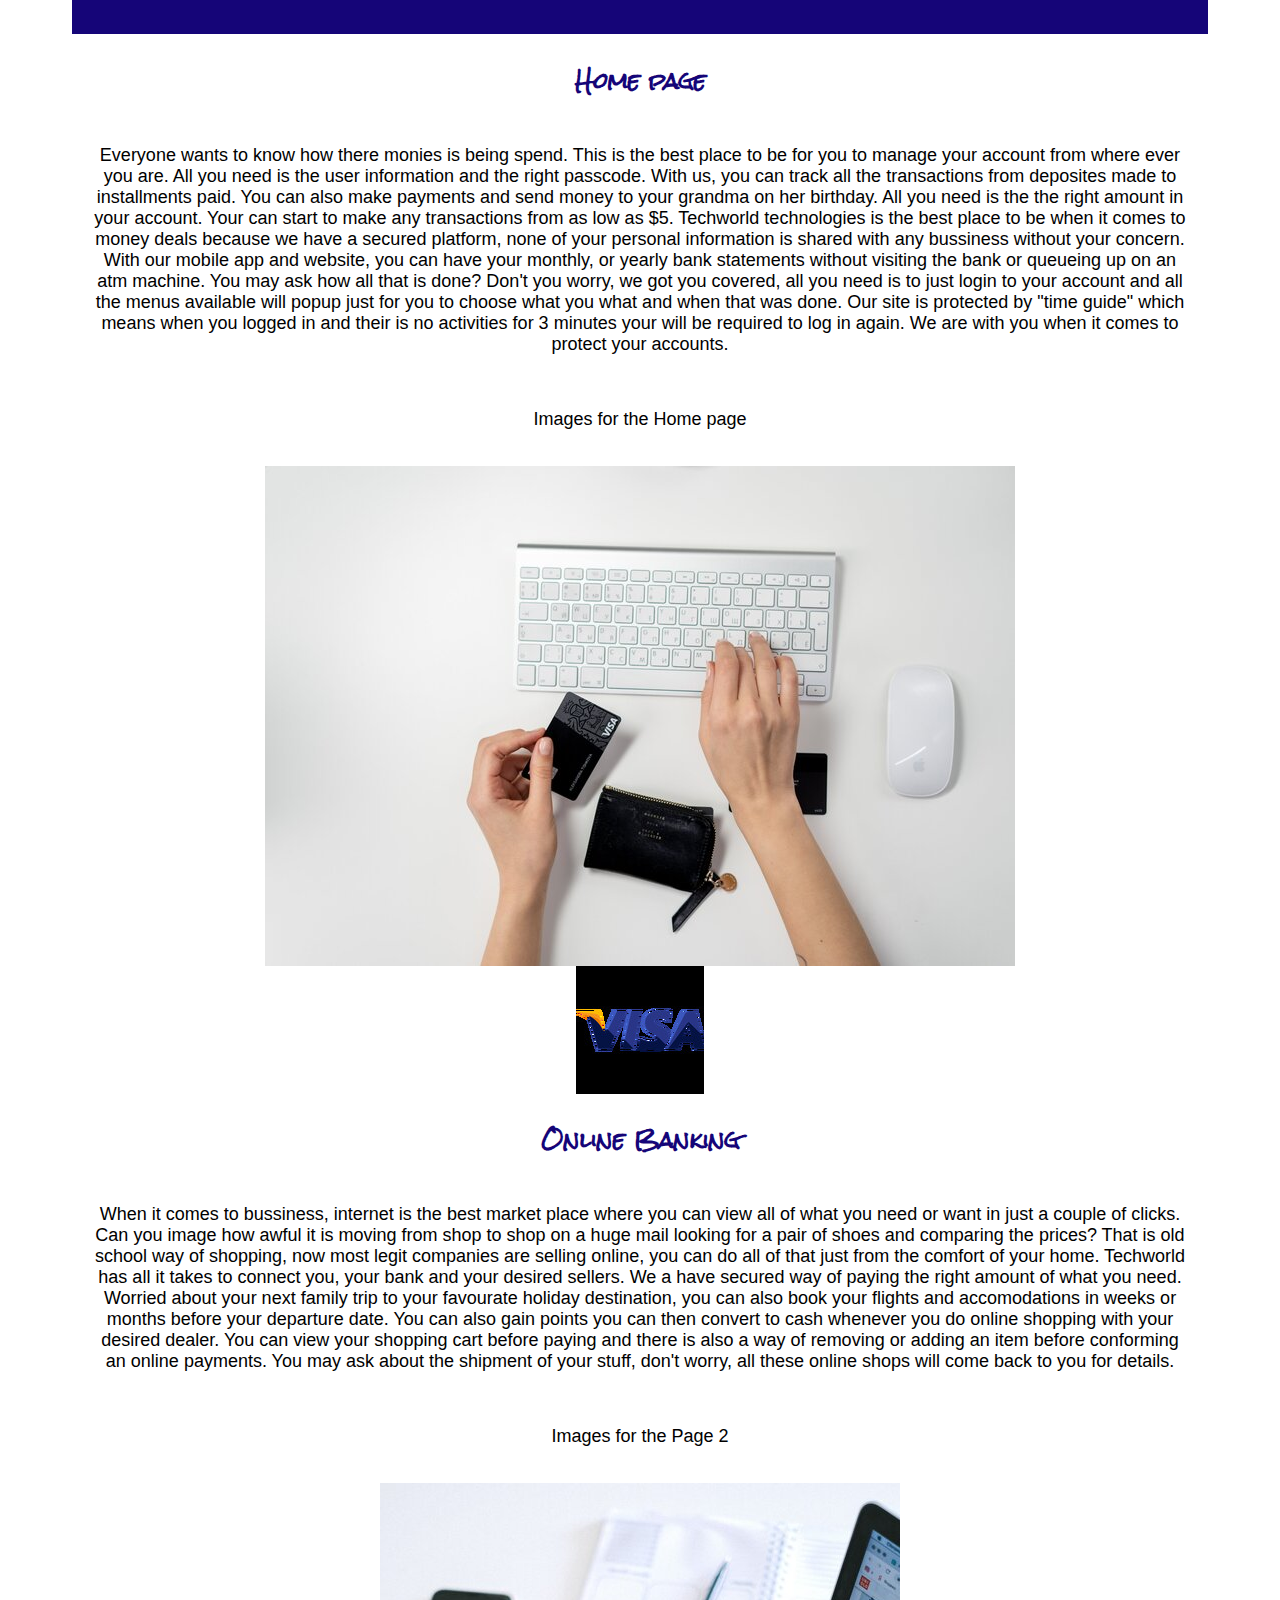
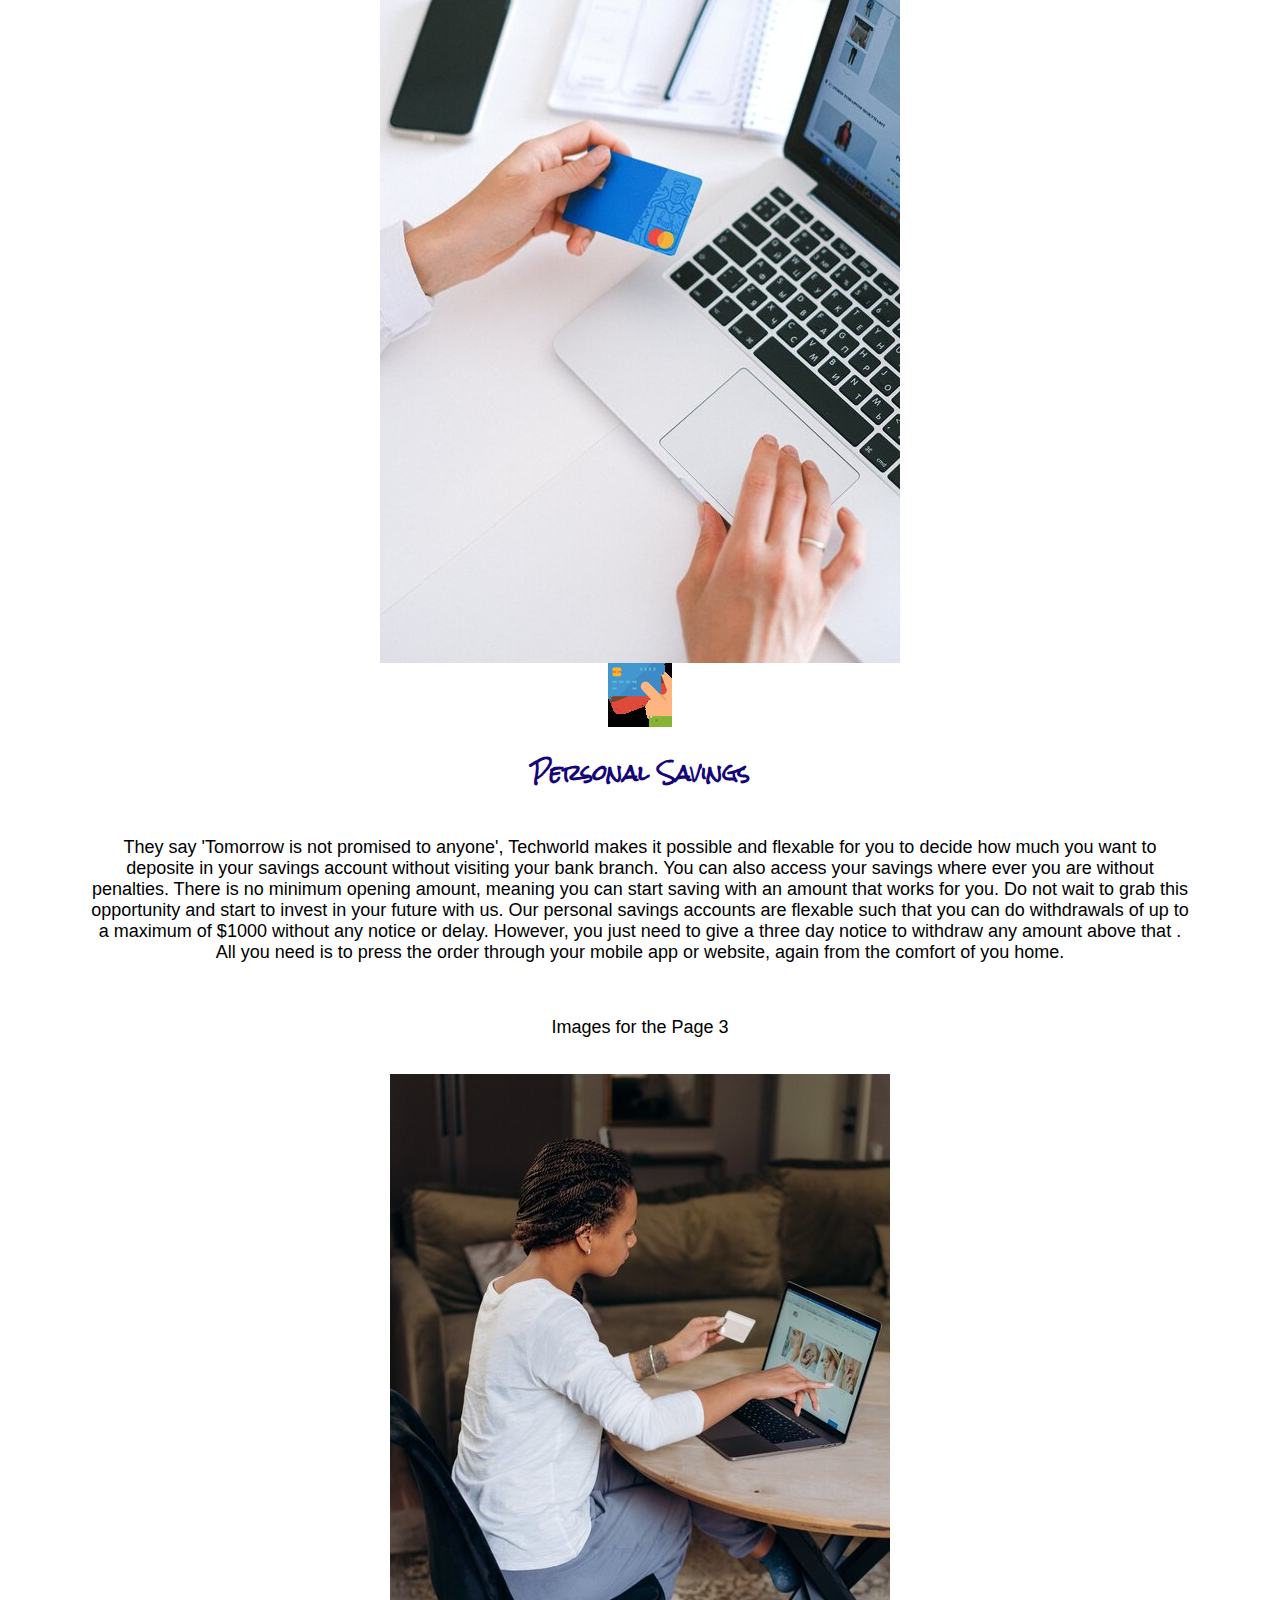
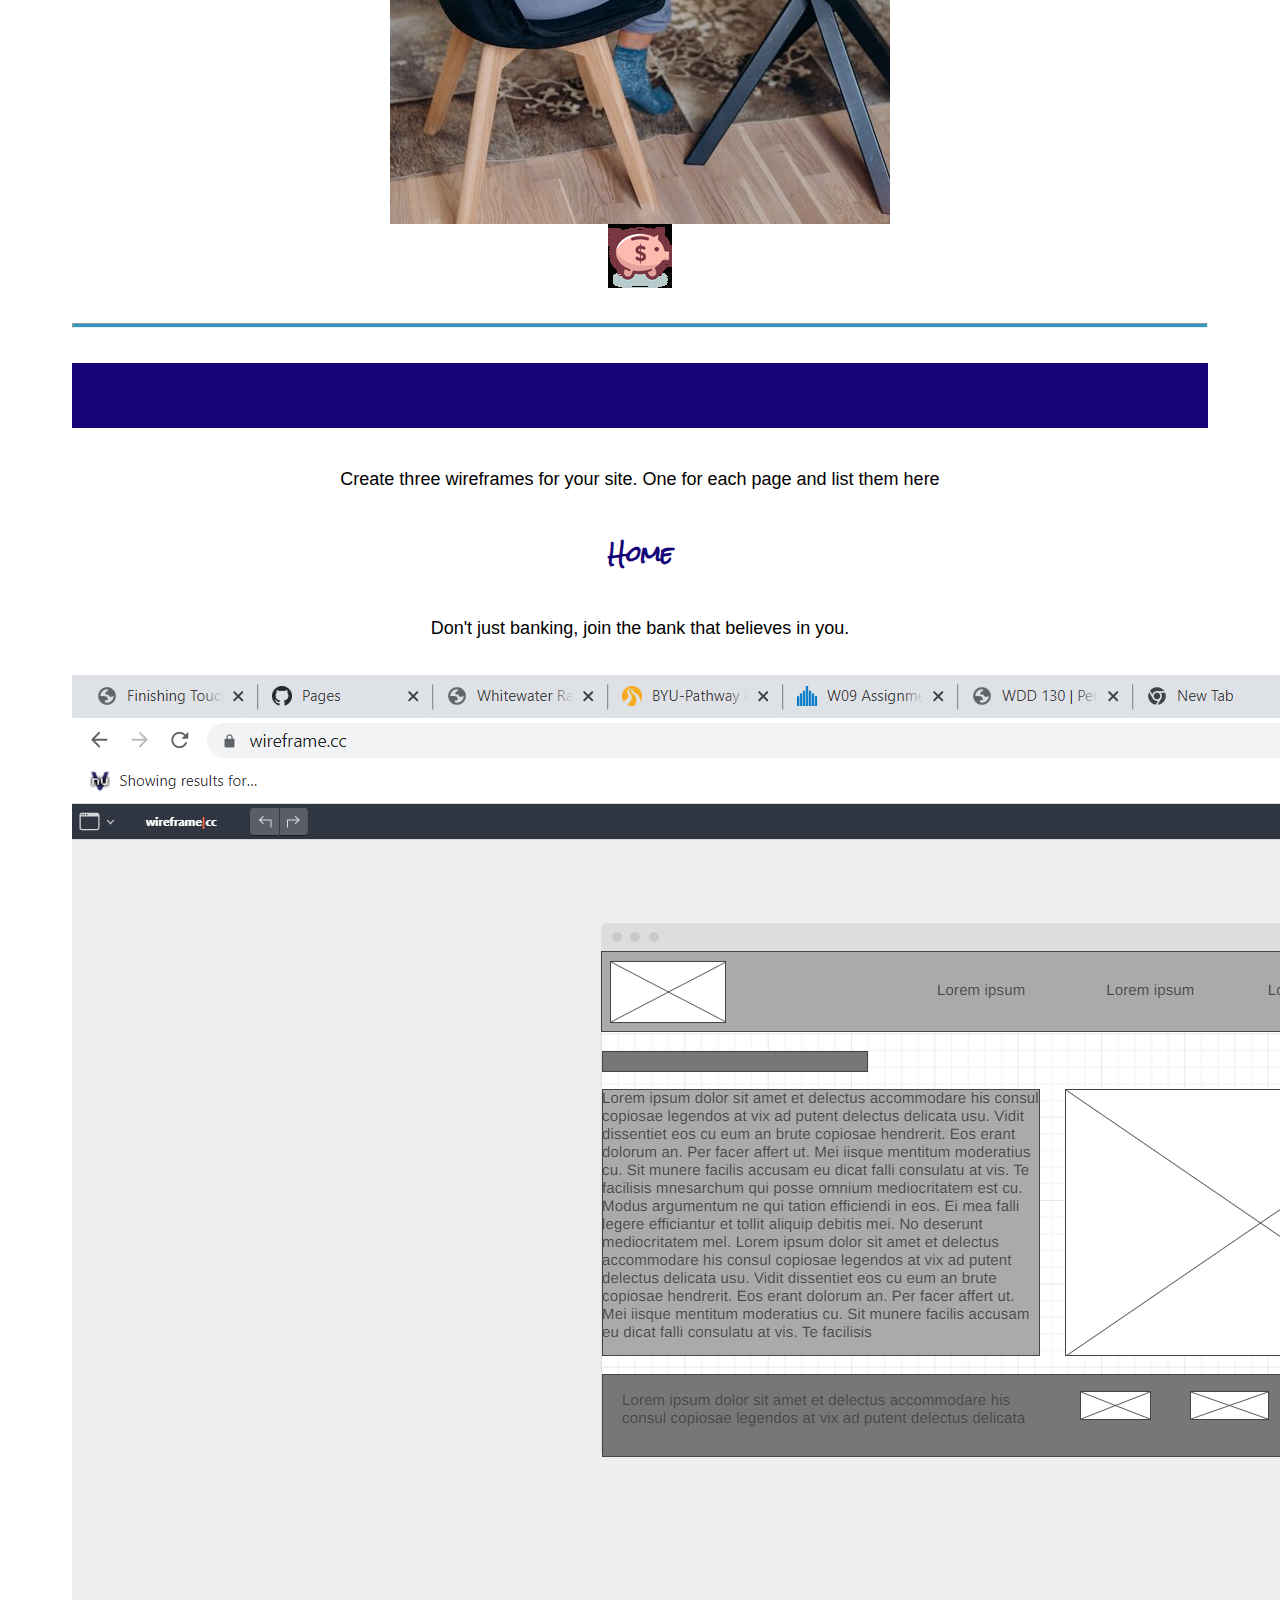
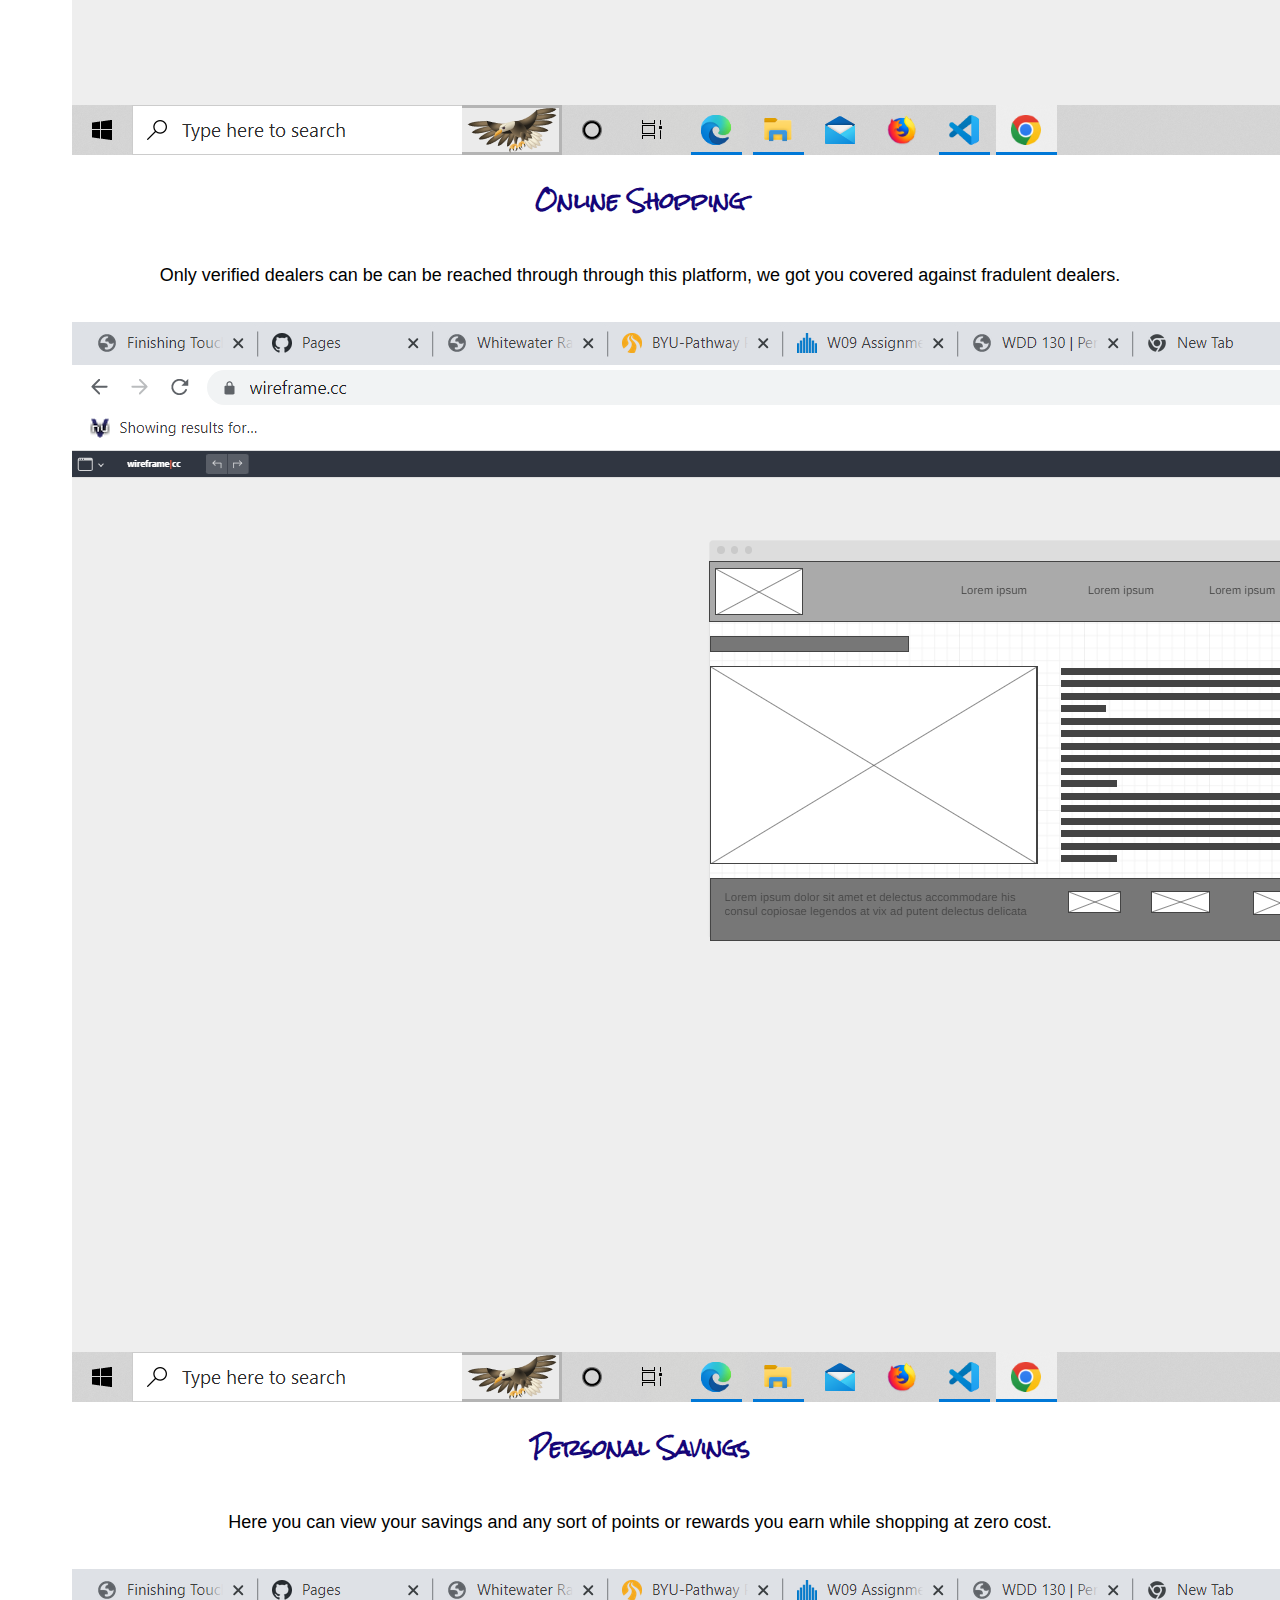
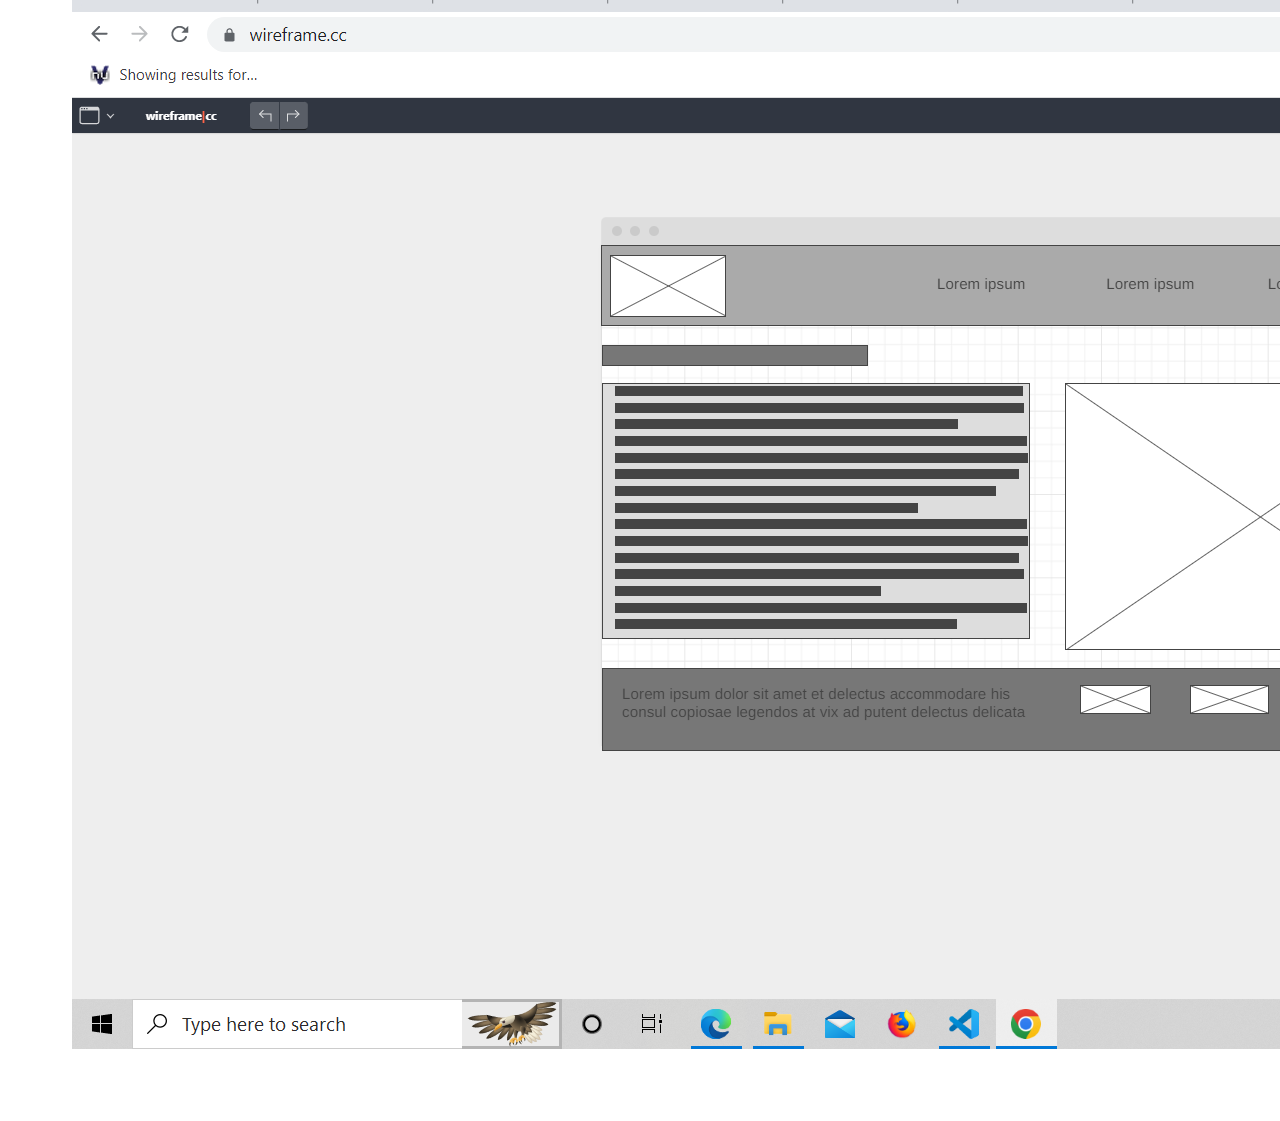
<file: tech/site-plan.html>
<!DOCTYPE html>
<html lang="en-us">
    
  <head>
    
    
    
    <link rel="stylesheet" href="styles/styles.css"><head>


    <meta charset="utf-8">
    <title>Site Plan</title>
    <link type="text/css" rel="stylesheet" href="styles/site-plan.css">
  </head>

  <body>
    <header>
      <h1>Techworld Site Plan</h1>
      <h2>Blessing Madhuma</h2>
      <h2>WDD 130-01</h2>
      <!-- In the header above, add the name or your site, your name and class number. For example if you are in section 3 you would put WDD 130.03 -->
    </header>
    <main>

      <!-- ------------------------Steps 2-3------------------------------ -->
      <hr>
      <h2>Overview</h2>
      <h3>Purpose</h3>
      <p>I work with Computers as a web designer and programmer. l have been working with
        various banks, helping them training there customers on how to do there 
        banking remotely through the friendly and secured website l developed for them.
        Can you imagine of how every business is desiring an online presence, l 
        can make it easier for your customers to make secured online experience through
        my computing skills. Do you want to hear more on how l can make it happen or can l 
        share with you a sample of what am talking about?.
      </p> 


      <h3>Audience</h3>
      <p>For all businesses, Techworld will give you the online presence your need.</p>  <!-- change this -->

      <hr>
      <h2>Branding</h2>
      <h3>Website Logo</h3>
      <!-- Replace this with some sort of logo for your site.  A logo can be as simple as the name of your site in a nice font :) -->
      <img src="images/tech-logos.jpg" alt="Logo image">
      <hr>
      <h2>
        Style Guide
      </h2>

      <!-- ------------------------Steps 4-8------------------------------ -->

      <h3>
        Color Palette
      </h3>
      <!--  The colors you choose for a website are one of the most important decisions you will make. Follow the instructions on the activity in iLearn then return and replace the color codes below with the hex color codes (the 6 digit numbers that show at the bottom of each color) for the colors you have chosen below.  You should have at least 2 colors but do not have to fill in all 4 if you do not need them.  -->

      <!-- Copy and paste the URL to your finished palette below Make sure to paste it into both spots -->
      Palette URL: <a href="https://coolors.co/2f97c1-1ccad8-150578-15e6cd-0cf574" target="_blank">https://coolors.co/2f97c1-1ccad8-150578-15e6cd-0cf574</a>


      <table class="colors">
        <tr><th>Primary</th><th>Secondary</th><th>Accent 1</th><th>Accent 2</th></tr>
        <!-- Replace the numbers in the boxes below with your hex color codes. Then switch to the site-plan.css file and change your colors there as well. -->
        <tr><td class="primary">150578</td><td class="secondary">1CCAD8</td><td class="accent1">2F97C1</td><td class="accent2">white</td></tr>
      </table>

      <!-- ------------------------Step 9------------------------------ -->

      <h3>
        Typography
      </h3>
      <!-- Choose a font for your paragraphs (body copy) and headlines. What font(s) have you chosen? Why did you choose what you did?  Make sure to review the list of web safe fonts at W3Schools.org as a starting point.  Think also about which of your colors above you might use for background and font colors. -->

      <h4>
        Heading Font: Rock + Salt  <!-- change this -->
      </h4>
      <h4>
        Paragraph Font: Open + Sans  <!-- change this -->
      </h4>
      <h3>
        Normal paragraph example
      </h3>
      <p>
        Lorem ipsum dolor sit amet, consectetur adipiscing elit, sed do eiusmod tempor incididunt ut labore et dolore magna aliqua. Ut enim ad minim veniam, quis nostrud exercitation ullamco laboris nisi ut aliquip ex ea commodo consequat. Duis aute irure dolor in reprehenderit in voluptate velit esse cillum dolore eu fugiat nulla pariatur. Excepteur sint occaecat cupidatat non proident, sunt in culpa qui officia deserunt mollit anim id est laborum.
      </p>
      <h3>
        Colored paragraph example
      </h3>
      <p class="colored">
        Lorem ipsum dolor sit amet, consectetur adipiscing elit, sed do eiusmod tempor incididunt ut labore et dolore magna aliqua. Ut enim ad minim veniam, quis nostrud exercitation ullamco laboris nisi ut aliquip ex ea commodo consequat. 
      </p>

      <!-- ------------------------Step 10------------------------------ -->

      <h3>
        Navigation
      </h3>
      <!-- Think about how you want your navigation bar to look. In the site-plan.css file change the colors to your colors to get the look you desire. --> 
      <nav>
        <a href="index.html">Home</a>
        <a href="online.html">Online Shopping</a>
        <a href="personal.html">Personal Savings</a>
      </nav>
      <hr>
      <h2>
        Site Map
      </h2>
      <div class="sitemap">
        <div class="sm-home">
          Home
        </div>
        <div class="sm-page2">
          Online Shopping <!-- change this -->
        </div>
        <div class="sm-page3">
          Personal Savings  <!-- change this -->
        </div>

        <div class="top">
          &nbsp;
        </div>
        <div class="left">
          &nbsp;
        </div>
        <div class="right">
          &nbsp;
        </div>

      </div>

      <!-- --------Content Section -------------- -->
      <hr>
      <h2>
        Content
      </h2>
      <h3>Home page</h3>
      <p>
          Everyone wants to know how there monies is being spend. This is the best place to be for you to manage your account 
          from where ever you are. All you need is the user information and the right passcode. With us, you can track all the transactions 
          from deposites made to installments paid. You can also make payments and send money to your grandma on her birthday. All you need is the 
          the right amount in your account. Your can start to make any transactions from as low as $5. 
  
          Techworld technologies is the best place to be when it comes to money deals because we have a secured platform, none of your personal 
          information is shared with any bussiness without your concern. With our mobile app and website, you can have your monthly, or yearly bank statements 
          without visiting the bank or queueing up on an atm machine. 
  
          You may ask how all that is done? Don't you worry, we got you covered, all you need is to just login to your account and 
          all the menus available will popup just for you to choose what you what and when that was done. Our site 
          is protected by "time guide" which means when you logged in and their is no activities for 3 minutes your will be required to log in again.
          We are with you when it comes to protect your accounts.
      </p>
      <p>Images for the Home page</p>
        <img src="images/home.jpg"alt="image for homepage">
        <img src="images/visa.jpg" alt="image for homepage">

      </ul>
      <h3>Online Banking</h3>
      <p>
        When it comes to bussiness, internet is the best market place where you can view all of what you need or want in 
        just a couple of clicks. Can you image how awful it is moving from shop to shop on a huge mail looking for a pair of shoes 
        and comparing the prices? That is old school way of shopping, now most legit companies are selling online, you can do all 
        of that just from the comfort of your home. Techworld has all it takes to connect you, your bank and your desired sellers. We a have 
        secured way of paying the right amount of what you need.

        Worried about your next family trip to your favourate holiday destination, you can also book your flights and accomodations in weeks or months 
        before your departure date. You can also gain points you can then convert to cash whenever you do online shopping with your desired dealer.
        You can view your shopping cart before paying and there is also a way of removing or adding an item before conforming an online payments.
        You may ask about the shipment of your stuff, don't worry, all these online shops will come back to you for details.
      </p>
      <p>Images for the Page 2</p>
      <img src="images/page1.jpg" alt="debit-card-image">
      <img src="images/debit-card.jpg" alt="debit-card-icon">

      </ul>
      <h3>Personal Savings</h3>
      <p>
        They say 'Tomorrow is not promised to anyone', Techworld makes it possible and flexable for you to decide how much you want to deposite 
        in your savings account without visiting your bank branch. You can also access your savings where ever you are without penalties.
        There is no minimum opening amount, meaning you can start saving with an amount that works for you. Do not wait to grab this opportunity 
        and start to invest in your future with us.

        Our personal savings accounts are flexable such that you can do withdrawals of up to a maximum of $1000 without any notice or delay. However, you
        just need to give a three day notice to withdraw any amount above that . All you need is to press the order through your mobile app or website, again from the 
        comfort of you home.
      </p>
      <p>Images for the Page 3</p>
      <img src="images/page2.jpg" alt="Savings-image">
      <img src="images/saving-icon.jpg" alt="saving-icon">

      </ul>
      <hr>
      <h2>
        Wireframes
      </h2>
      <p>
        Create three wireframes for your site. One for each page and list them here</p>

      <h3>Home</h3>
      <p>         
        Don't just banking, join the bank that believes in you.
      </p>
      <img src="images/wareframe1.png" alt="home page wireframe">

      <h3>Online Shopping</h3>
      <p>         
        Only verified dealers can be can be reached through through this platform, we got you covered against fradulent dealers.
      </p>
      <img src="images/wireframe2.png" alt="page 2 wireframe">

      <h3>Personal Savings</h3>
      <p>         
        Here you can view your savings and any sort of points or rewards you earn while shopping at zero cost.
      </p>
      <img src="images/wireframe3.png" alt="page 3 wireframe">
    </main>
  </body>

</html>
</file>
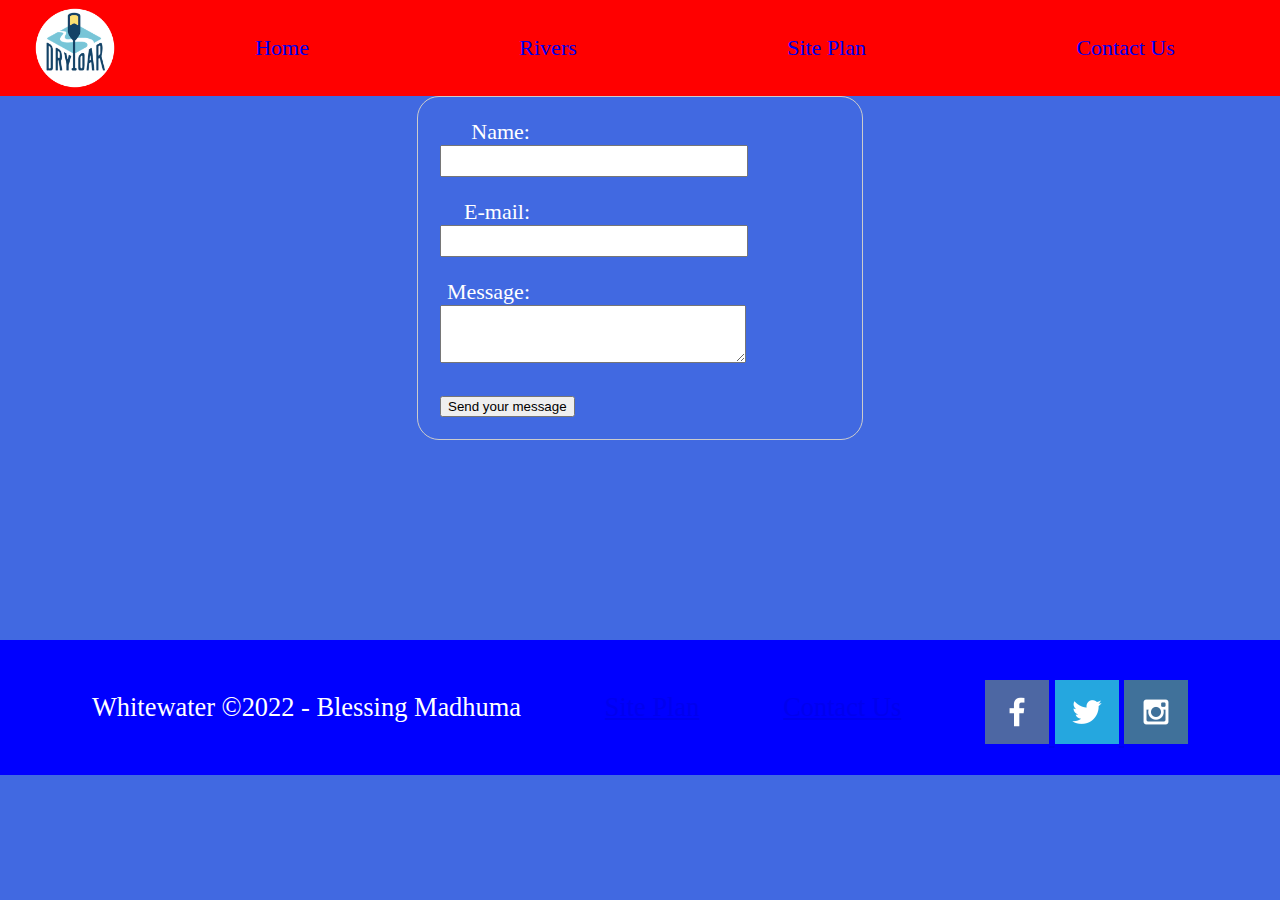
<file: wwr/contactus.html>
<!DOCTYPE html>
<html lang="en">
<head>
    <link rel="stylesheet" href="styles/style.css">
    <meta charset="UTF-8">
    <meta http-equiv="X-UA-Compatible" content="IE=edge">
    <meta name="viewport" content="width=device-width, initial-scale=1.0">
    <title>Contact Us</title>
    <style>
      form {
  /* Center the form on the page */
  margin: 0 auto;
  width: 400px;
  /* Form outline */
  padding: 1em;
  border: 1px solid #ccc;
  border-radius: 1em;
}

ul {
  list-style: none;
  padding: 0;
  margin: 0;
}

form li + li {
  margin-top: 1em;
}

label {
  /* Uniform size & alignment */
  display: inline-block;
  width: 90px;
  text-align: right;
}

input,
textarea {
  /* To make sure that all text fields have the same font settings
     By default, textareas have a monospace font */
  font: 1em sans-serif;

  /* Uniform text field size */
  width: 300px;  
}
#feedback {
    background-color: antiquewhite;
    position: absolute;
    top: 0;
    left: 0;
    right: 0;
    padding: .5em;
    /* make this element invisible until we are ready for it */
    display: none;      
}
.moveDown {
    margin-top: 3em;
}

    </style>
</head>
<body>
    <div id="content">
        <header>
            <a id="logo_link" href="index.html">
                <img class="logo" src="images/logo.png" alt="Whitewater Rafting Logo">
            </a>
            <nav>
                <a href="index.html">Home</a>
                <a href="rivers.html">Rivers</a>
                <a href="site-plan-rafting.html">Site Plan</a>
                <a href="contactus.html">Contact Us</a>
            </nav>
        </header>
        <main>
            
            <div id="feedback"></div>

            <form action="/my-handling-form-page" method="post">
                <ul>
                  <li>
                    <label for="name">Name:</label>
                    <input type="text" id="name" name="user_name" />
                  </li>
                  <li>
                    <label for="mail">E-mail:</label>
                    <input type="email" id="mail" name="user_email" />
                  </li>
                  <li>
                    <label for="msg">Message:</label>
                    <textarea id="msg" name="user_message"></textarea>
                  </li>
                  <li class="button">
                    <button type="submit">Send your message</button>
                  </li>

                </ul>
              </form>

        </main>

        <footer>
          <p>Whitewater &copy;2022 - Blessing Madhuma</p>
          <p><a href="site-plan-rafting.html">Site Plan</a></p>
          <p><a href="contactus.html">Contact Us</a></p>
          <div class="social">
              <a href="https://facebook.com" target="_blank">
                 <img src="images/facebook.png" alt="fb icon">
              </a>
              <a href="https://twitter.com" target="_blank">
                  <img src="images/twitter.png" alt="twitter icon">
              </a>
              <a href="https://instagram.com" target="_blank">
                  <img src="images/instagram.png" alt="instagram icon">
              </a>
          </div>
      </footer>
  </div><script>
    // get the feedback div element so we can do something with it.
    const feedbackElement = document.getElementById('feedback');
    // get the form so we can read what was entered in it.
    const formElement = document.forms[0];
    // add a 'listener' to wait for a submission of our form. When that happens run the code below.
    formElement.addEventListener('submit', function(e) {
        // stop the form from doing the default action.
        e.preventDefault();
        // set the contents of our feedback element to a message letting the user know the form was submitted successfully. Notice that we pull the name that was entered in the form to personalize the message!
        feedbackElement.innerHTML = 'Hello '+ formElement.user_name.value +'! Thank you for your message. We will get back with you as soon as possible!';
        // make the feedback element visible.
        feedbackElement.style.display = "block";
        // add a class to move everything down so our message doesn't cover it.
        document.body.classList.toggle('moveDown');
    });
</script>

</body>
</html>
</file>
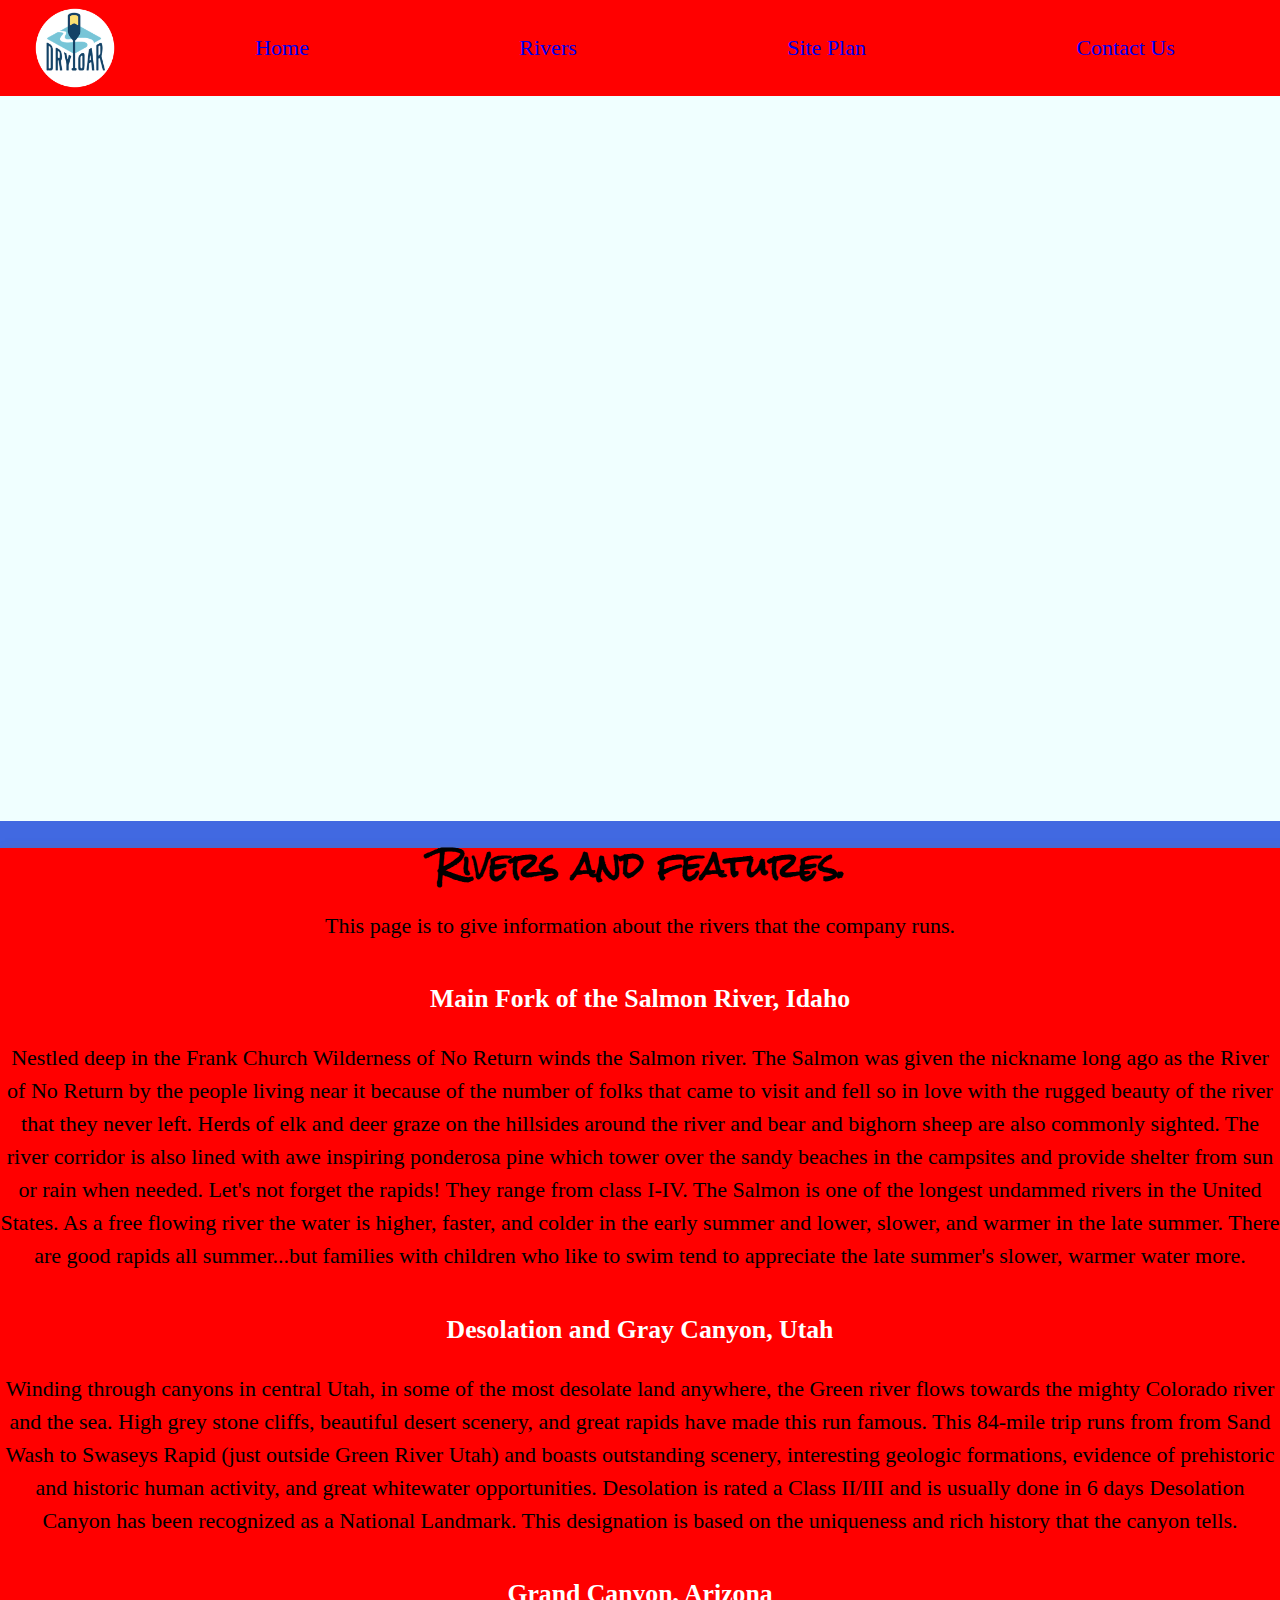
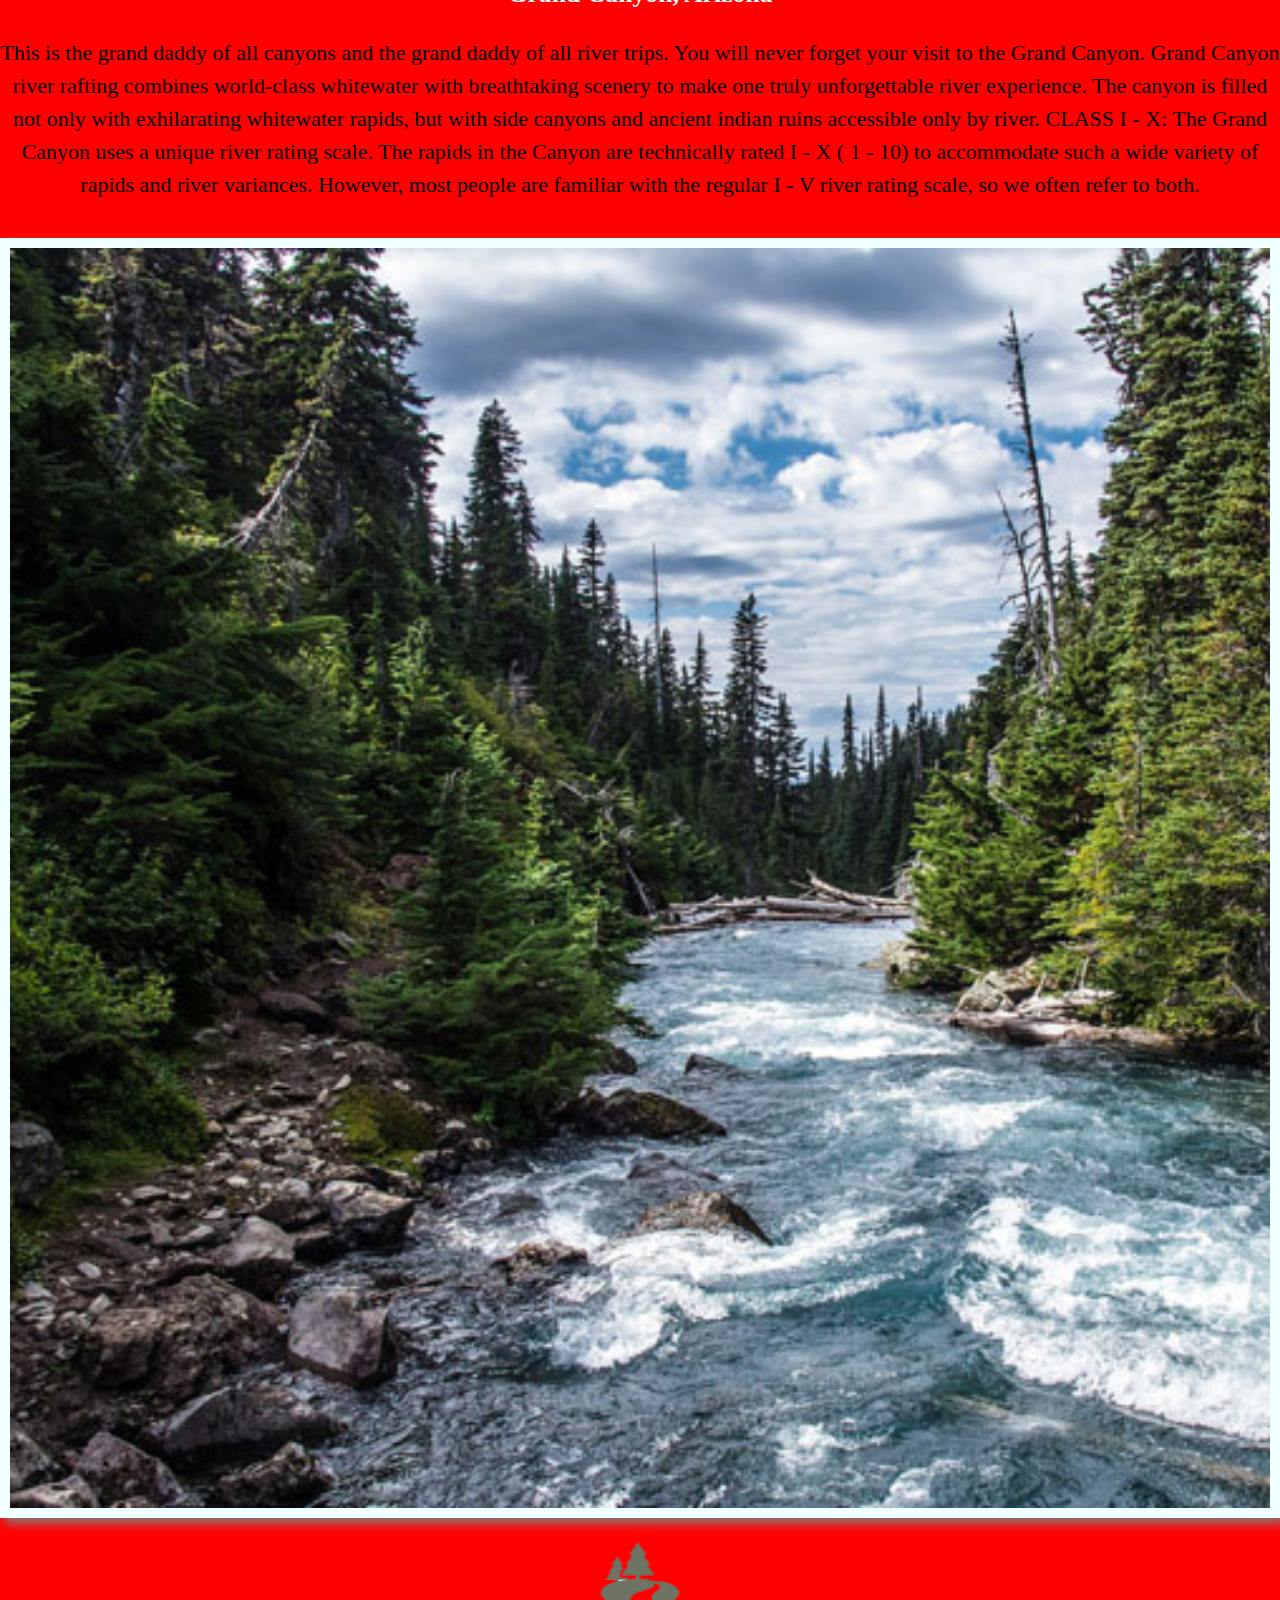
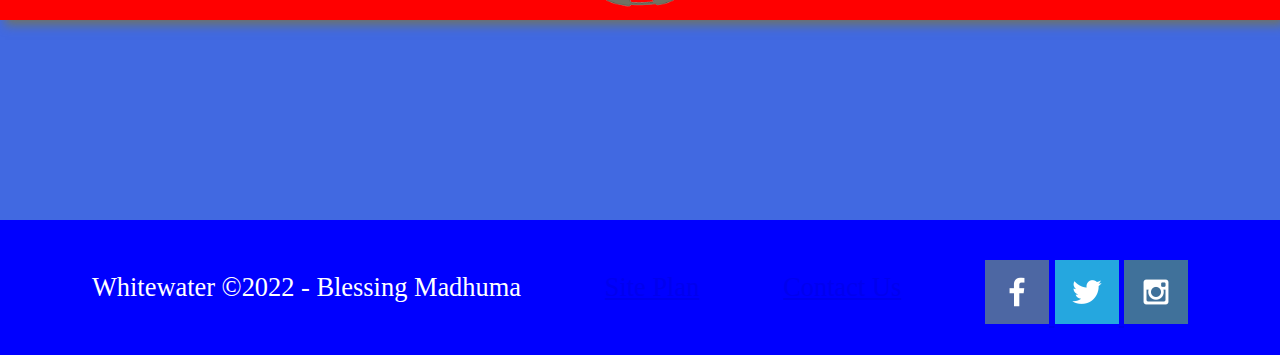
<file: wwr/rivers.html>
<!DOCTYPE html>
<html lang="en">
<head>
    <link rel="stylesheet" href="styles/style.css">
    <meta charset="UTF-8">
    <meta http-equiv="X-UA-Compatible" content="IE=edge">
    <meta name="viewport" content="width=device-width, initial-scale=1.0">
    <title>Rivers</title>
</head>
<body>
    <div id="content">
        <header>
            <a id="logo_link" href="index.html">
                <img class="logo" src="images/logo.png" alt="Whitewater Rafting Logo">
            </a>
            <nav>
                <a href="index.html">Home</a>
                <a href="rivers.html">Rivers</a>
                <a href="site-plan-rafting.html">Site Plan</a>
                <a href="contactus.html">Contact Us</a>
            </nav>
        </header>
        <main class="rivers-grid">
          <div id="background"></div>
          <section class="msg">
            <h2>Rivers and features.</h2>
            <p>This page is to give information about the rivers that the company runs.</p>

            <h3>Main Fork of the Salmon River, Idaho</h3>
              <p>Nestled deep in the Frank Church Wilderness of No Return 
              winds the Salmon river. The Salmon was given the nickname long ago as the 
              River of No Return by the people living near it because of the number of folks that
              came to visit and fell so in love with the rugged beauty of the river that they never left.
              
              Herds of elk and deer graze on the hillsides around the river and bear and bighorn
              sheep are also commonly sighted. The river corridor is also lined with awe inspiring
              ponderosa pine which tower over the sandy beaches in the campsites and provide shelter from sun or rain when needed.
              
              Let's not forget the rapids! They range from class I-IV. The Salmon is one of the longest
              undammed rivers in the United States. As a free flowing river the water is higher, faster,
              and colder in the early summer and lower, slower, and warmer in the late summer. There are good rapids all summer...but 
              families with children who like to swim tend to appreciate the late summer's slower, warmer water more.</p>
            
            <h3>Desolation and Gray Canyon, Utah</h3>
              <p>Winding through canyons in central Utah, in some of the most desolate land anywhere, 
              the Green river flows towards the mighty Colorado river and the sea. High grey stone cliffs, 
              beautiful desert scenery, and great rapids have made this run famous. This 84-mile trip runs from from 
              Sand Wash to Swaseys Rapid (just outside Green River Utah) and boasts outstanding scenery, interesting geologic 
              formations, evidence of prehistoric and historic human activity, and great whitewater opportunities.
              
              Desolation is rated a Class II/III and is usually done in 6 days
              
              Desolation Canyon has been recognized as a National Landmark.  
              This designation is based on the uniqueness and rich history that the canyon tells.</p>
              
              <h3>Grand Canyon, Arizona</h3>
              <p>This is the grand daddy of all canyons and the grand daddy of all river trips.
              You will never forget your visit to the Grand Canyon.
              
              Grand Canyon river rafting combines world-class whitewater with breathtaking 
              scenery to make one truly unforgettable river experience. The canyon is filled not
              only with exhilarating whitewater rapids, but with side canyons and ancient indian 
              ruins accessible only by river.
              
              CLASS I - X: The Grand Canyon uses a unique river rating scale. 
              The rapids in the Canyon are technically rated I - X ( 1 - 10) to 
              accommodate such a wide variety of rapids and river variances. However, most
              people are familiar with the regular I - V river rating scale, so we often refer to both.
            </p>
            <img class="card-img" src="images/rivers.jpg" alt="River in forest">
            <img class="icon" src="images/river_icon.png" alt="river icon">

          </section>
        </main> 

        <footer>
          <p>Whitewater &copy;2022 - Blessing Madhuma</p>
          <p><a href="site-plan-rafting.html">Site Plan</a></p>
          <p><a href="contactus.html">Contact Us</a></p>
          <div class="social">
              <a href="https://facebook.com" target="_blank">
                 <img src="images/facebook.png" alt="fb icon">
              </a>
              <a href="https://twitter.com" target="_blank">
                  <img src="images/twitter.png" alt="twitter icon">
              </a>
              <a href="https://instagram.com" target="_blank">
                  <img src="images/instagram.png" alt="instagram icon">
              </a>
          </div>
      </footer>
  </div>
</body>
</html>
</file>
<file: tech/styles/styles.css>
@import url('https://fonts.googleapis.com/css2?family=Open+Sans&family=Rock+Salt&display=swap');

content {
    max-width: 1600px;
    margin: 0 auto;
}
.msg{
    grid-column: 1/2;
    
    line-height: 1.5em;

}
.card-img{
    grid-row: 2/2;
    
}

header {
    background-color:#150578;
    display:grid;
    grid-template-columns: 200px auto;
    text-align: left;
    font-family: Rock Salt;
    
    
}
.logo {
    width: 80px;
}
.home-grid{
    display: grid;
    grid-template-columns: 1fr 1fr;
}
.msg p{ 
    grid-column: 1/2;
    
    text-align: center;
    padding: 1em;
    height: 100%;
    box-shadow: 5px 5px 10px gray;


}
.icon{
    width: 80px;
    padding-top: 10px;
    grid-column: 2/2;
}
footer p a:hover{
    text-decoration: underline;
    
}
footer p a {
    color: white;
}

p{
    font-family: Roboto;
}
.msg h1{
    font-family:Rock Salt ;
    background-color: #150578;
    color: white;
    justify-content: center;
}
main section {
    text-align: center;
  }
  nav{
    display: flex;
    justify-content: space-around;
    color: white;
    
}

nav a :hover {
    background-color: blue;
    color: white;
}
nav a {
    color: white;
    font-size: 1.0em;
    text-decoration: none;
}

footer .social img{
    padding-top: 15px;
}

footer a:hover {
    color: white;
}
 
.icon {
    width: 80px;
    padding-top: 10px;
}
main section img {
    box-sizing: border-box;
}




footer {
    background-color: #150578;
    color: white;
    padding: 25px 50px;
    margin-top: 200px;
    display: flex;
    justify-content: space-around;
    align-items: center;
}




body{
    margin: auto;
}
/* online page css*/
.home-grd{
    display: grid;
    grid-template-columns: 1fr 1fr;
    
}

.card-imge {
    grid-row: 1/2;
    

    
}

footer .social img{
    padding-top: 15px;
}
.icn { 
    width: 80px;
    padding-top: 10px;
    grid-row: 2/2;
}
.mg{
    grid-column: 2/2;
    
    line-height: 1.5em;
    text-align: center;
}
h2{
    font-family: Rock Salt;
    background: #150578;
    color: white;
    width: 100%;
    text-align: left;
}






/* personal savings css*/



@media screen and (max-width: 900px) {
    #hero, .home-grid {
        display: block;
        height: auto;
    }
    nav, footer {
        flex-direction: column;
    }
    nav a {
        display: block;
        padding: 15px;
    }
    #hero {
        margin-top: 0;
    }
    #hero-msg {
        margin-top: 0;
    }
    #hero-msg h4 {
        display: none;
    }
    .home-title {
        font-size: 25px;
        color: #6f7364;
    }
   
    footer {
        margin-top: 25px;
    }
}
</file>
<file: wwr/styles/style.css>
@import url('https://fonts.googleapis.com/css2?family=Open+Sans&family=Rock+Salt&display=swap');

content{
    max-width: 1600px;
    margin: 0 auto;
}
nav a {
    text-align: center;
    text-decoration: none;
    padding: 35px;
}
#hero-msg h1, #hero-msg h4 {
    text-align: center;
}
#hero-msg h4{
    grid-column: 2/3;
    grid-row: 1/2;
}
#hero-msg{
    grid-column: 2/3;
    grid-row: 1/2;
    margin-top: 100px;
}
#hero{
    display: grid;
    grid-template-columns: 1fr 3fr 1fr;
    margin-top: -100px;
}
.button-box {
    text-align: center;
}
#hero-box {
    grid-column: 1/4;
    grid-row: 1/3;
    z-index: -1;
}
main section {
    text-align: center;
  }


#background {
    height: 725px;
    background-color: azure;
    color: white;
    grid-template-columns: 11fr;
    grid-row: 4/9;
}
body {
    background-color: royalblue;
    color: white;
    font-size: 22px;
    margin: 0;
    padding: 0;
}
nav{
    display: flex;
    justify-content: space-around;
}


header {
    background-color: red;
    color: white;
    display:grid;
    grid-template-columns: 150px auto;
    
}
nav a :hover {
    background-color: blue;
    color: white;
}
.book, .join {
    background-color: blue;
    color: white;
    text-decoration: none;
    font-size: 18px;
    padding: 15px 30px;
    margin: 50px;
    border-radius: 5px;
}
.book:hover, .join:hover {
    background-color: blue;
    color: white;
}
.msg {
    background-color:red;
    color: white;
    line-height: 1.5em;
    grid-column: 6/10;
    grid-row: 6/7;
    box-shadow: 5px 5px 10px #6f7364;
    
    
}
footer {
    background-color: blue;
    color: white;
    padding: 25px 50px;
    margin-top: 200px;
    display: flex;
    justify-content: space-around;
    align-items: center;
}
.home-title {
    color: white;
    font-family: 'Rock Salt',  'Open sans ', 'sans-serif';
    font-size: 2em;
    margin-top: 10px;

}
h4 {
    color: white;
}
.msg h2 {
    font-family: 'Rock Salt';
    color: black;
}
.msg p {
    color: black;
    
    padding-bottom: 15px;
}
footer h3 {
    color: white;
}
footer a:hover {
    color: white;
}
.logo {
    width: 80px;
}
#hero-img {
    width: 100%;
}
#hero-box {
    grid-column: 1/4;
    grid-row: 1/3;
}
.icon {
    width: 80px;
    padding-top: 10px;
}
footer p {
    font-size: 1.2em;
}
footer p a:hover {
    text-decoration: underline;
}
#logo_link {
    padding-top: 5px;
    justify-self: center;
    align-self: center;
}
footer .social img{
    padding-top: 15px;
}
.home-grid{
    display: grid;
    grid-template-columns:repeat(10, 1fr);
}
.home-grid h2 {
    margin: 0;
}

.rivers-card {
    grid-row: 2/3;
    grid-column: 2/4;
    
    
}
.camping-card{
     grid-row: 2/3;
    grid-column: 5/7;
   
    

}
.rapids-card{
    grid-row: 2/3;
    grid-column: 8/10;
    
    
}
.card-img{
    border: 10px solid azure;
    width: 100%;
    transition: transform .5s;
    box-shadow: 5px 5px 10px gray;
}
main section img {
    box-sizing: border-box;
}

.card-img, .mountains {
    width: 100%;
}
.card-img:hover {
    opacity: .6;
    transform:scale(1.1)
}
.mountains {
    width: 100%;
    grid-column: 2/7;
    grid-row: 5/8;
    box-shadow: 5px 5px 10px gray;
}

    /* page 2 , rivers css */

.rivers-grid{
    display: inline;
}


@media screen and (max-width: 900px) {
    #hero, .home-grid {
        display: block;
        height: auto;
    }
    nav, footer {
        flex-direction: column;
    }
    nav a {
        display: block;
        padding: 15px;
    }
    #hero {
        margin-top: 0;
    }
    #hero-msg {
        margin-top: 0;
    }
    #hero-msg h4 {
        display: none;
    }
    .home-title {
        font-size: 25px;
        color: #6f7364;
    }
    .rivers-card, .camping-card, .rapids-card { 
        margin: 50px auto;
        width: 60%;
    }
    #background {
        display: none;
    }
    .mountains, .msg {
        width: 80%;
        display: block;
        margin: 0 auto;
    }
    footer {
        margin-top: 25px;
    }
}
</file>
<file: positionstyles.css>
/* CSS - Name: "positionstyles.css" */
/* Activity 1 styles */
.content1 {
  /* This is the parent of the activity 1 boxes. */
  display: grid;
  grid-template-columns: 1fr 1fr;
  justify-items: center;
  grid-gap: 20px;
}
.red1 { 
  width: 100%; 
  height: 100px; 
  background-color: red; 
  grid-column: 1/3;
} 
.green1 {
  width: 200px; 
  height: 200px; 
  background-color: green; 

} 
.yellow1 {
  width: 200px; 
  height: 200px; 
  background-color: gold; 
} 
.blue1 {
  width: 100%; 
  height: 100px; 
  background-color: blue; 
  grid-column: 1/3;
} 
/* Activity 2 styles */ 
.content2 {
  /* This is the parent of the activity 2 boxes. */
  display: grid;
  grid-template-columns: 50px 50px 50px 50px;
  margin-top: 10px;
}
.red2 {
  width:100px; 
  height:200px; 
  background-color: red; 

  
} 
.green2 { 
  width: 200px; 
  height: 200px; 
  background-color: green;
  z-index: 1;
  vertical-align: middle; 
  
} 
.yellow2 {
  width: 100px; 
  height: 100px; 
  background-color: gold; 
  z-index: 2;
} 
.blue2 {
  width: 100px; 
  height: 100px; 
  background-color: blue; 
  z-index: 3;
} 
/* Activity 3 styles */ 
.content3 {
  /* This is the parent of the activity 3 boxes. */
}
.red3 {
  width: 100px; 
  height: 100px; 
  background-color: red; 
} 
.green3 {
  width: 100px; 
  height: 100px; 
  background-color: green;
} 
.yellow3 {
  width: 100px; 
  height: 100px; 
  background-color: gold; 
} 
.blue3 {
  width: 100px;
  height: 100px; 
  background-color: blue; 
} 
/* Activity 4 styles */ 
.content4 {
  /* This is the parent of the activity 4 boxes. */
  height: 400px;
}
.red4 {
  width: 100px; 
  height: 100px; 
  background-color: red; 
} 
.green4 {
  width: 100px; 
  height: 100px; 
  background-color: green; 
} 
.yellow4 {
  width: 100px; 
  height: 100px; 
  background-color: gold; 
} 
.blue4 {
  width: 100px; 
  height: 100px; 
  background-color: blue; 
} 
/* Activity 5 styles */ 
.content5 {
  /* This is the parent of the activity 5 boxes. */
  height: 400px;
}
.red5 { 
  width: 100px; 
  height: 100px; 
  background-color: red; 
} 
.green5 { 
  width: 100px; 
  height: 100px; 
  background-color: green; 

} 
.yellow5 {
  width: 100px; 
  height: 100px; 
  background-color: gold; 

} 
.blue5 {
  width: 100px; 
  height: 100px; 
  background-color: blue; 
} 
/* Activity 6 styles */ 
.content6 {
  /* This is the parent of the activity 6 boxes. */
}
.red6 {
  width: 100px; 
  height: 100px; 
  background-color: red; 
} 
.green6 {
  width: 100px; 
  height: 100px; 
  background-color: green; 
} 
.yellow6 {
  width: 100px; 
  height: 100px; 
  background-color: gold; 
} 
.blue6 {
  width: 100px; 
  height: 100px; 
  background-color: blue; 
} 


/* Do not make any changes below here */
.activity {
  width: 70%; 
  margin: 20px auto; 
  font-family: Arial, sans-serif; 
  border: 1px solid black; 
  padding: 10px; 
  clear:both; 
  overflow: auto;
} 

.hint {
  border: 1px solid grey;
  background: #e0e0e0;
  padding: .5em;
  position: relative;
  margin: 1em 0;
}
.hint h3 {
  margin: 0;
}
.hint:hover {
  background: #d0d0d0;
}
.hint > div {
  display: none;
}

.hint input[type=checkbox] {
  position: absolute;
  width: 100%;
  height: 100%;
  opacity: 0;
  z-index: 1;
  cursor: pointer;
}

.hint input[type=checkbox]:checked ~ div {
  display: block;
}

.hint i {
  position: absolute;
  transform: translate(-6px, 0);
  margin-top: 16px;
  right: 10px;
  top: -3px;
}
.hint i:before, .hint i:after {
  content: "";
  position: absolute;
  background-color: black;
  width: 3px;
  height: 9px;
}
.hint i:before {
  transform: translate(2px, 0) rotate(45deg);
}
.hint i:after {
  transform: translate(-2px, 0) rotate(-45deg);
}

.hint input[type=checkbox]:checked ~ i:before {
  transform: translate(-2px, 0) rotate(45deg);
}
.hint input[type=checkbox]:checked ~ i:after {
  transform: translate(2px, 0) rotate(-45deg);
}
.hint a {
  position: relative;
  z-index: 1;
}
</file>
<file: tech/styles/site-plan.css>
/* if you are using any Google fonts change the font names below to your fonts. 
Any spaces in your font name should be replaced with a +. 
Fonts are separated by a | */
@import url('https://fonts.googleapis.com/css2?family=Open+Sans&family=Rock+Salt&display=swap');


:root {
  /* change the values below to your colors from your palette */
  --primary-color:white;
  --secondary-color: #1cc1d8;
  --accent1-color: #2f97c1;
  --accent2-color: white;

  /* change the values below to your chosen font(s) */
  --heading-font: Rock Salt;
  --paragraph-font: Roboto, sans-serif;

  /* these colors below should be chosen from among your palette colors above */
  --headline-color-on-white: #150578;  /* headlines on a white background */ 
  --headline-color-on-color: white; /* headlines on a colored background */ 
  --paragraph-color-on-white: #150578; /* paragraph text on a white background */ 
  --paragraph-color-on-color: white; /* paragraph text on a colored background */ 
  --paragraph-background-color: #150578 ;
  --nav-link-color: white;
  --nav-background-color: #150578;
  --nav-hover-link-color: red;
  --nav-hover-background-color: #396E94;
}


/*  Look around below...but DON'T CHANGE ANYTHING! */

body {
  max-width: 1200px;
  margin: 0 auto;
  padding: 4em;
  font-size: 18px;
  text-align: center;
}
img {
  display: block;
  margin: 0 auto;
}
h1, h2, h3, h4, h5, h6 {
  font-family: var(--heading-font);
  color: var(--headline-color-on-white);
}
h2 {
  text-align: center;
}
hr {
  height: 3px;
  margin: 35px 0;
  background: var(--accent1-color);
}
header {
  padding: 1em;
  text-align: center;
  color: var(--paragraph-color-on-color);
  background-color: var(--paragraph-background-color);
}
header > h1, header > h2 {
  color: var(--headline-color-on-color);
}

p {
  font-family: var(--paragraph-font);
  color: var(--paragraph-color);
  padding: 1em;
}
.colors {
  width: 100%;
  min-width: 350px;
  margin: 30px auto;
  text-align: center;
}
.colors th {
  background-color: #999;
}
.colors td{
  width: 25%;
  height: 3em;
}

.primary {
  background-color: var(--primary-color);
}
.secondary {
  background-color: var(--secondary-color);
}
.accent1 {
  background-color: var(--accent1-color);
}
.accent2{
  background-color: var(--accent2-color);
}

p.colored {
  background-color: var(--paragraph-background-color);
  color: var(--paragraph-color-on-color);
}

nav {
  background-color: var(--nav-background-color);
  line-height: 3em;
  text-align: center;
  font-size: 1.2em;
}
nav  {
  list-style-type: none;
  display: flex;

}
nav a {
  padding:1em;
  min-width: 120px;
  text-decoration: none;
  padding: 10px;

}
nav a:link, nav a:visited {
  color: var(--nav-link-color);
}
nav a:hover {
  color: var(--nav-hover-link-color);
  background-color: var(--nav-hover-background-color);
}

.sitemap {
  display: grid;
  justify-content: center;

  grid-template-columns: repeat(6, 15%);
  grid-template-rows: 3em 1.5em 1.5em 3em;
  grid-template-areas: ". . home home . ."
    ". . . top . ."
    ". left left right right ."
    "page2 page2 . . page3 page3";
}
.sitemap > div {

  text-align: center;

}
.sm-home {
  grid-area: home;
  background-color: #ccc;
  line-height: 3em;
}
.sm-page2 {
  grid-area: page2;
  background-color: #ccc;
  line-height: 3em;
}
.sm-page3 {
  grid-area: page3;
  background-color: #ccc;
  line-height: 3em;
}

.top {
  grid-area: top;
  border-left: 1px solid;
}

.left {
  grid-area: left;
  border-top: 1px solid;
  border-left: 1px solid;
}

.right {
  grid-area: right;
  border-top: 1px solid;
  border-right: 1px solid;
}
</file>
